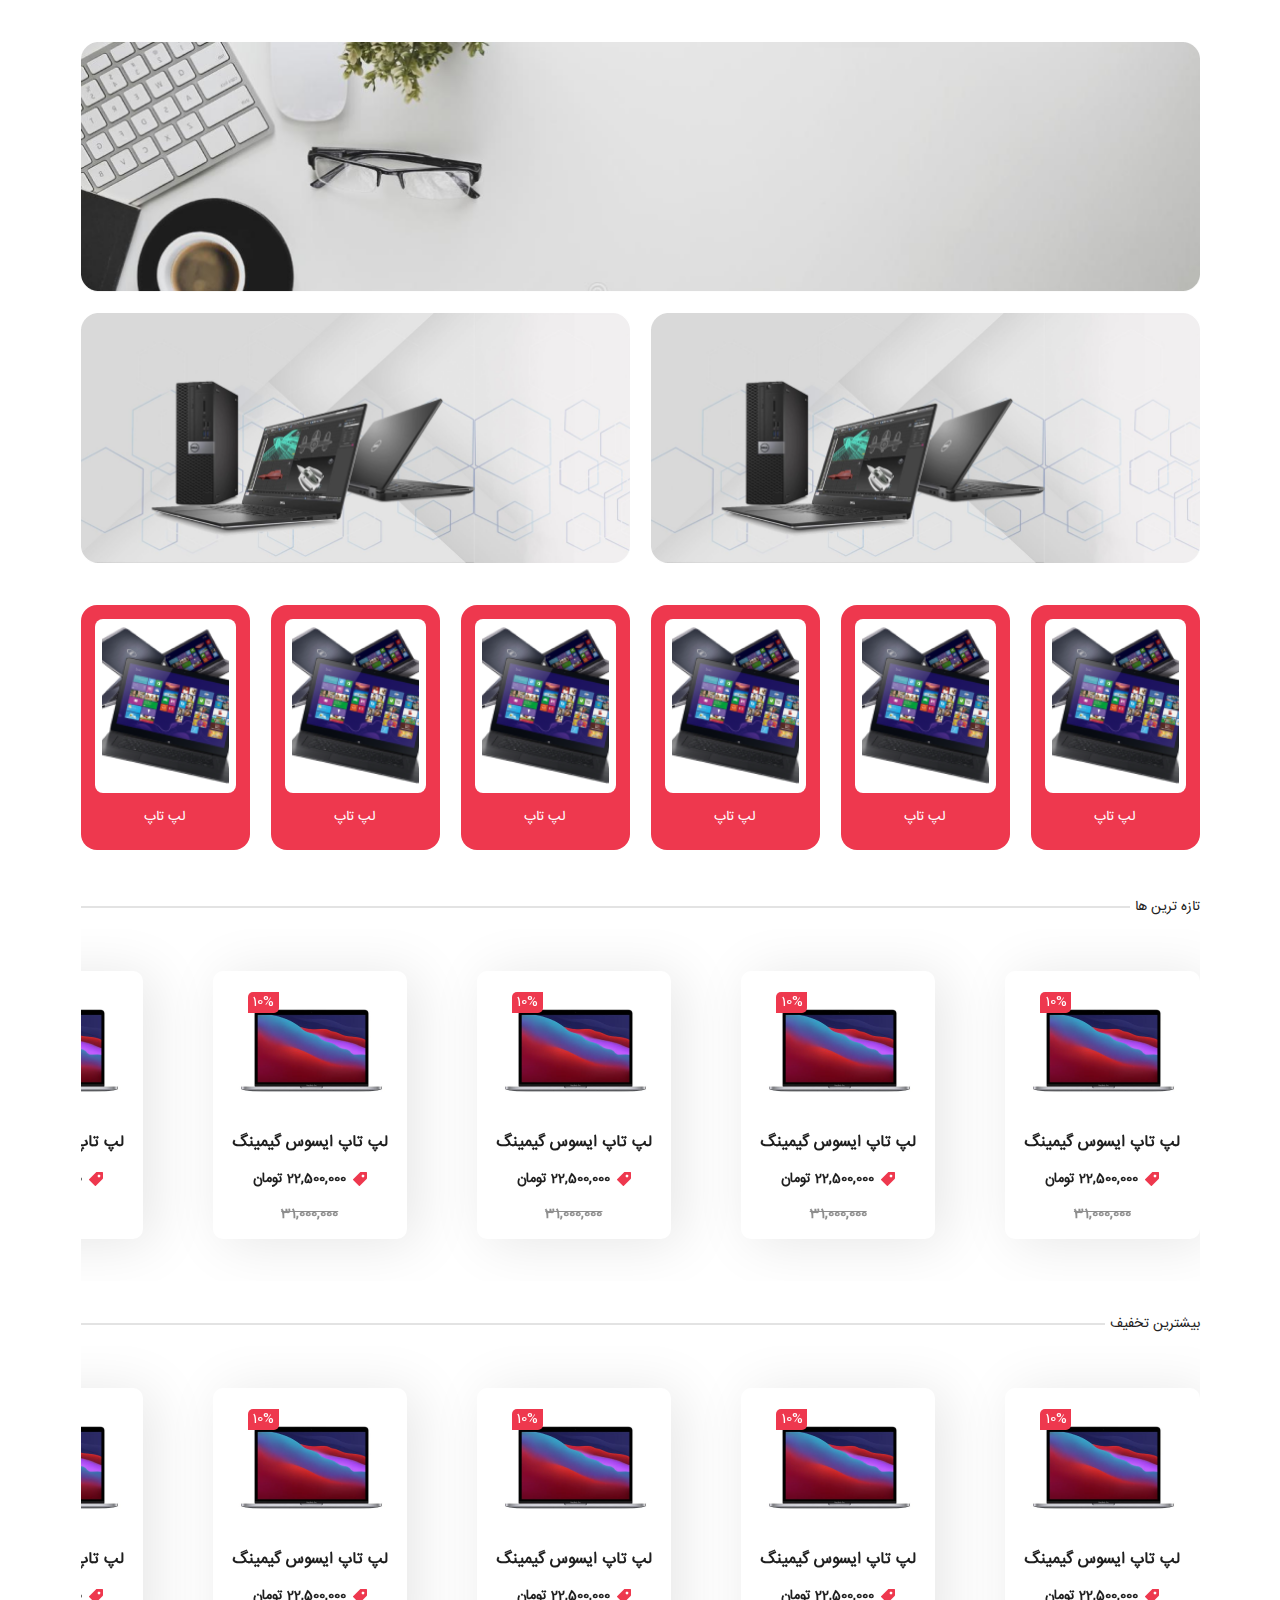
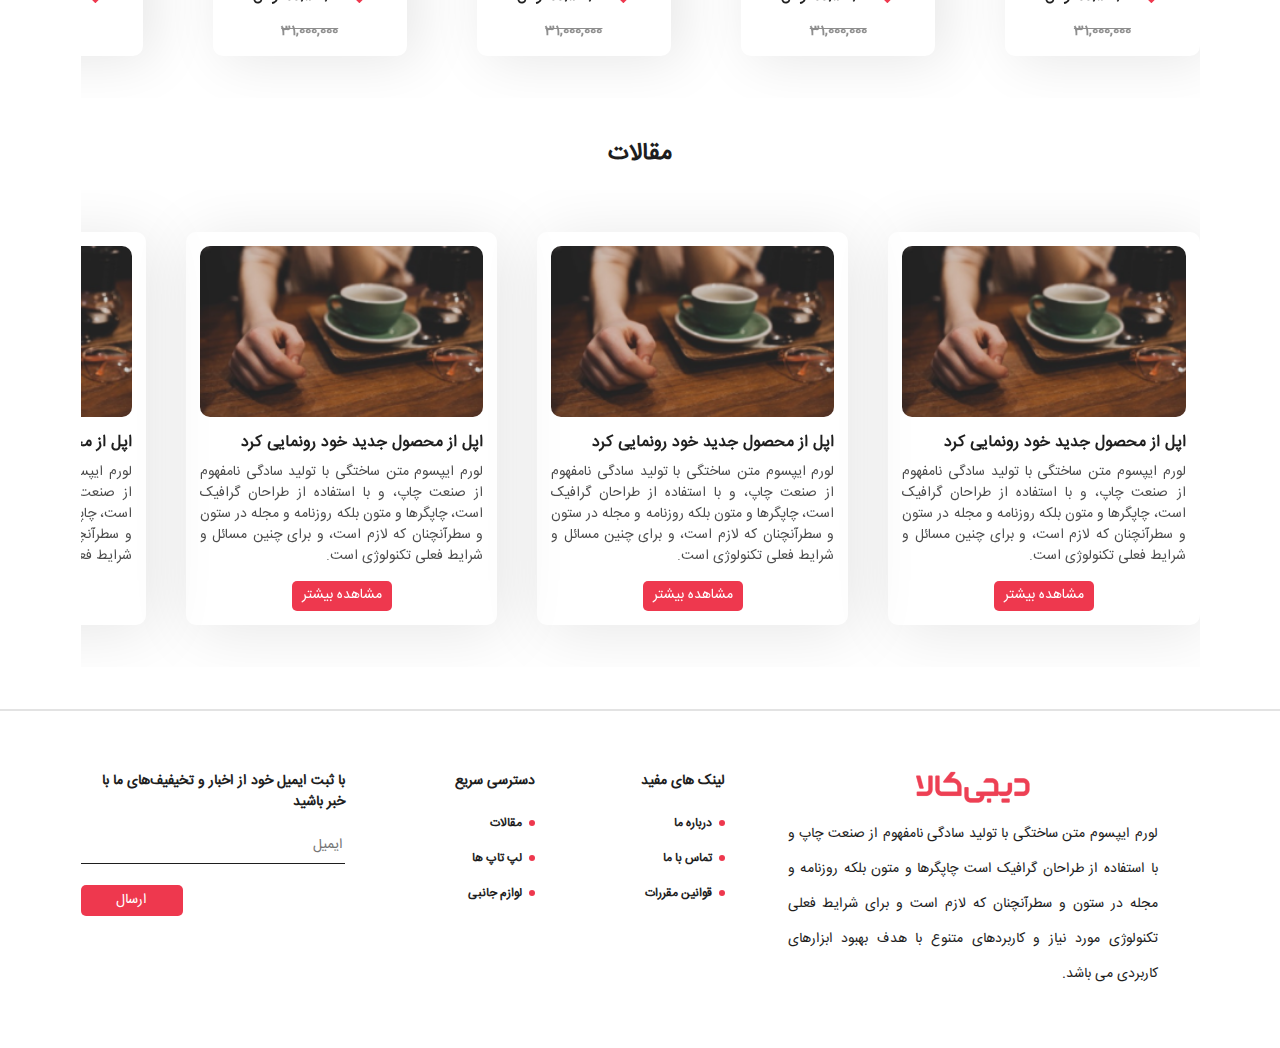
<file: index.html>
<!DOCTYPE html>
<html lang="en">
  <head>
    <meta charset="UTF-8" />
    <meta http-equiv="X-UA-Compatible" content="IE=edge" />
    <meta name="viewport" content="width=device-width, initial-scale=1.0" />
    <title>دیجیکالا</title>
    <link href="./css/bootstrap.min.css" rel="stylesheet" />
    <link href="./css/style.css" rel="stylesheet" />
    <link href="./css/swiper-bundle.min.css" rel="stylesheet" />
  </head>
  <style>
    .title2 {
      color: #232323;
      border-top: 2px solid #e3e3e3;
      position: relative;
    }
    .title2:after {
      content: "بیشترین تخفیف";
      width: fit-content;
      top: -11px;
      position: absolute;
      background-color: #ffffff;
      padding-left: 5px;
      font-size: 14px;
      color: #232323;
    }
    .title {
      color: #232323;
      border-top: 2px solid #e3e3e3;
      position: relative;
    }
    .title:after {
      content: "تازه ترین ها";
      width: fit-content;
      top: -11px;
      position: absolute;
      background-color: #ffffff;
      padding-left: 5px;
      font-size: 14px;
      color: #232323;
    }
  </style>
  <body>
    <header></header>
    <main>
      <section class="my-5">
        <div class="container">
          <div class="row">
            <div class="col-12">
              <img class="w-100" src="./images/baner.png" />
            </div>
            <div class="col-6 mt-4">
              <img class="w-100" src="./images/b2.png" />
            </div>
            <div class="col-6 mt-4">
              <img class="w-100" src="./images/b2.png" />
            </div>
          </div>
        </div>
      </section>
      <section class="my-5">
        <div class="container">
          <div class="row">
            <div class="mb-3 col-xl-2 col-lg-3 col-md-4 col-6">
              <div
                class="w-100 p-3"
                style="
                  border-radius: 16px;
                  background-color: #ee384e;
                  min-height: 245px;
                "
              >
                <div
                  class="d-flex justify-content-center align-items-center p-2"
                  style="
                    height: 174px;
                    background-color: #ffffff;
                    border-radius: 8px;
                  "
                >
                  <img
                    class="w-100 h-100 object-fit-cover"
                    src="./images/category.png"
                  />
                </div>
                <label class="text-white w-100 text-center mt-3">لپ تاپ</label>
              </div>
            </div>
            <div class="mb-3 col-xl-2 col-lg-3 col-md-4 col-6">
              <div
                class="w-100 p-3"
                style="
                  border-radius: 16px;
                  background-color: #ee384e;
                  min-height: 245px;
                "
              >
                <div
                  class="d-flex justify-content-center align-items-center p-2"
                  style="
                    height: 174px;
                    background-color: #ffffff;
                    border-radius: 8px;
                  "
                >
                  <img
                    class="w-100 h-100 object-fit-cover"
                    src="./images/category.png"
                  />
                </div>
                <label class="text-white w-100 text-center mt-3">لپ تاپ</label>
              </div>
            </div>
            <div class="mb-3 col-xl-2 col-lg-3 col-md-4 col-6">
              <div
                class="w-100 p-3"
                style="
                  border-radius: 16px;
                  background-color: #ee384e;
                  min-height: 245px;
                "
              >
                <div
                  class="d-flex justify-content-center align-items-center p-2"
                  style="
                    height: 174px;
                    background-color: #ffffff;
                    border-radius: 8px;
                  "
                >
                  <img
                    class="w-100 h-100 object-fit-cover"
                    src="./images/category.png"
                  />
                </div>
                <label class="text-white w-100 text-center mt-3">لپ تاپ</label>
              </div>
            </div>
            <div class="mb-3 col-xl-2 col-lg-3 col-md-4 col-6">
              <div
                class="w-100 p-3"
                style="
                  border-radius: 16px;
                  background-color: #ee384e;
                  min-height: 245px;
                "
              >
                <div
                  class="d-flex justify-content-center align-items-center p-2"
                  style="
                    height: 174px;
                    background-color: #ffffff;
                    border-radius: 8px;
                  "
                >
                  <img
                    class="w-100 h-100 object-fit-cover"
                    src="./images/category.png"
                  />
                </div>
                <label class="text-white w-100 text-center mt-3">لپ تاپ</label>
              </div>
            </div>
            <div class="mb-3 col-xl-2 col-lg-3 col-md-4 col-6">
              <div
                class="w-100 p-3"
                style="
                  border-radius: 16px;
                  background-color: #ee384e;
                  min-height: 245px;
                "
              >
                <div
                  class="d-flex justify-content-center align-items-center p-2"
                  style="
                    height: 174px;
                    background-color: #ffffff;
                    border-radius: 8px;
                  "
                >
                  <img
                    class="w-100 h-100 object-fit-cover"
                    src="./images/category.png"
                  />
                </div>
                <label class="text-white w-100 text-center mt-3">لپ تاپ</label>
              </div>
            </div>
            <div class="mb-3 col-xl-2 col-lg-3 col-md-4 col-6">
              <div
                class="w-100 p-3"
                style="
                  border-radius: 16px;
                  background-color: #ee384e;
                  min-height: 245px;
                "
              >
                <div
                  class="d-flex justify-content-center align-items-center p-2"
                  style="
                    height: 174px;
                    background-color: #ffffff;
                    border-radius: 8px;
                  "
                >
                  <img
                    class="w-100 h-100 object-fit-cover"
                    src="./images/category.png"
                  />
                </div>
                <label class="text-white w-100 text-center mt-3">لپ تاپ</label>
              </div>
            </div>
          </div>
        </div>
      </section>
      <section class="my-5">
        <div class="container">
          <div class="title"></div>

          <div class="swiper mySwiper1 mt-4">
            <div class="swiper-wrapper py-5">
              <div class="swiper-slide">
                <div
                  class="w-100 p-3"
                  style="
                    min-height: 259px;
                    box-shadow: 10px 4px 56px 0px #0000001a;
                    border-radius: 10px;
                  "
                >
                  <div class="position-relative">
                    <img
                      class="w-100"
                      src="./images/laptop1.png"
                      style="
                        height: 132px;
                        border-radius: 10px;
                        object-fit: cover;
                      "
                    />
                    <div
                      class="position-absolute top-0 left-0 d-flex justify-content-end w-100 ps-4 pt-2"
                    >
                      <div
                        class="text-white px-1"
                        style="
                          background-color: #ee384e;
                          border-radius: 5px 0px;
                          min-width: 31px;
                          min-height: 20px;
                          text-align: center;
                        "
                      >
                        10%
                      </div>
                    </div>
                  </div>

                  <label
                    style="font-size: 16px"
                    class="mt-3 fw-bold w-100 text-center mt-3"
                    >لپ تاپ ایسوس گیمینگ</label
                  >
                  <div
                    class="my-3 d-flex align-items-center w-100 justify-content-center"
                  >
                    <img
                      style="width: 14px; height: 14px"
                      src="./images/discount.png"
                    />
                    <label class="fw-bold me-2">22,500,000 تومان</label>
                  </div>
                  <label class="w-100 text-center fw-bold" style="opacity: 50%"
                    ><del>31,000,000</del></label
                  >
                </div>
              </div>
              <div class="swiper-slide">
                <div
                  class="w-100 p-3"
                  style="
                    min-height: 259px;
                    box-shadow: 10px 4px 56px 0px #0000001a;
                    border-radius: 10px;
                  "
                >
                  <div class="position-relative">
                    <img
                      class="w-100"
                      src="./images/laptop1.png"
                      style="
                        height: 132px;
                        border-radius: 10px;
                        object-fit: cover;
                      "
                    />
                    <div
                      class="position-absolute top-0 left-0 d-flex justify-content-end w-100 ps-4 pt-2"
                    >
                      <div
                        class="text-white px-1"
                        style="
                          background-color: #ee384e;
                          border-radius: 5px 0px;
                          min-width: 31px;
                          min-height: 20px;
                          text-align: center;
                        "
                      >
                        10%
                      </div>
                    </div>
                  </div>

                  <label
                    style="font-size: 16px"
                    class="mt-3 fw-bold w-100 text-center mt-3"
                    >لپ تاپ ایسوس گیمینگ</label
                  >
                  <div
                    class="my-3 d-flex align-items-center w-100 justify-content-center"
                  >
                    <img
                      style="width: 14px; height: 14px"
                      src="./images/discount.png"
                    />
                    <label class="fw-bold me-2">22,500,000 تومان</label>
                  </div>
                  <label class="w-100 text-center fw-bold" style="opacity: 50%"
                    ><del>31,000,000</del></label
                  >
                </div>
              </div>
              <div class="swiper-slide">
                <div
                  class="w-100 p-3"
                  style="
                    min-height: 259px;
                    box-shadow: 10px 4px 56px 0px #0000001a;
                    border-radius: 10px;
                  "
                >
                  <div class="position-relative">
                    <img
                      class="w-100"
                      src="./images/laptop1.png"
                      style="
                        height: 132px;
                        border-radius: 10px;
                        object-fit: cover;
                      "
                    />
                    <div
                      class="position-absolute top-0 left-0 d-flex justify-content-end w-100 ps-4 pt-2"
                    >
                      <div
                        class="text-white px-1"
                        style="
                          background-color: #ee384e;
                          border-radius: 5px 0px;
                          min-width: 31px;
                          min-height: 20px;
                          text-align: center;
                        "
                      >
                        10%
                      </div>
                    </div>
                  </div>

                  <label
                    style="font-size: 16px"
                    class="mt-3 fw-bold w-100 text-center mt-3"
                    >لپ تاپ ایسوس گیمینگ</label
                  >
                  <div
                    class="my-3 d-flex align-items-center w-100 justify-content-center"
                  >
                    <img
                      style="width: 14px; height: 14px"
                      src="./images/discount.png"
                    />
                    <label class="fw-bold me-2">22,500,000 تومان</label>
                  </div>
                  <label class="w-100 text-center fw-bold" style="opacity: 50%"
                    ><del>31,000,000</del></label
                  >
                </div>
              </div>
              <div class="swiper-slide">
                <div
                  class="w-100 p-3"
                  style="
                    min-height: 259px;
                    box-shadow: 10px 4px 56px 0px #0000001a;
                    border-radius: 10px;
                  "
                >
                  <div class="position-relative">
                    <img
                      class="w-100"
                      src="./images/laptop1.png"
                      style="
                        height: 132px;
                        border-radius: 10px;
                        object-fit: cover;
                      "
                    />
                    <div
                      class="position-absolute top-0 left-0 d-flex justify-content-end w-100 ps-4 pt-2"
                    >
                      <div
                        class="text-white px-1"
                        style="
                          background-color: #ee384e;
                          border-radius: 5px 0px;
                          min-width: 31px;
                          min-height: 20px;
                          text-align: center;
                        "
                      >
                        10%
                      </div>
                    </div>
                  </div>

                  <label
                    style="font-size: 16px"
                    class="mt-3 fw-bold w-100 text-center mt-3"
                    >لپ تاپ ایسوس گیمینگ</label
                  >
                  <div
                    class="my-3 d-flex align-items-center w-100 justify-content-center"
                  >
                    <img
                      style="width: 14px; height: 14px"
                      src="./images/discount.png"
                    />
                    <label class="fw-bold me-2">22,500,000 تومان</label>
                  </div>
                  <label class="w-100 text-center fw-bold" style="opacity: 50%"
                    ><del>31,000,000</del></label
                  >
                </div>
              </div>
              <div class="swiper-slide">
                <div
                  class="w-100 p-3"
                  style="
                    min-height: 259px;
                    box-shadow: 10px 4px 56px 0px #0000001a;
                    border-radius: 10px;
                  "
                >
                  <div class="position-relative">
                    <img
                      class="w-100"
                      src="./images/laptop1.png"
                      style="
                        height: 132px;
                        border-radius: 10px;
                        object-fit: cover;
                      "
                    />
                    <div
                      class="position-absolute top-0 left-0 d-flex justify-content-end w-100 ps-4 pt-2"
                    >
                      <div
                        class="text-white px-1"
                        style="
                          background-color: #ee384e;
                          border-radius: 5px 0px;
                          min-width: 31px;
                          min-height: 20px;
                          text-align: center;
                        "
                      >
                        10%
                      </div>
                    </div>
                  </div>

                  <label
                    style="font-size: 16px"
                    class="mt-3 fw-bold w-100 text-center mt-3"
                    >لپ تاپ ایسوس گیمینگ</label
                  >
                  <div
                    class="my-3 d-flex align-items-center w-100 justify-content-center"
                  >
                    <img
                      style="width: 14px; height: 14px"
                      src="./images/discount.png"
                    />
                    <label class="fw-bold me-2">22,500,000 تومان</label>
                  </div>
                  <label class="w-100 text-center fw-bold" style="opacity: 50%"
                    ><del>31,000,000</del></label
                  >
                </div>
              </div>
              <div class="swiper-slide">
                <div
                  class="w-100 p-3"
                  style="
                    min-height: 259px;
                    box-shadow: 10px 4px 56px 0px #0000001a;
                    border-radius: 10px;
                  "
                >
                  <div class="position-relative">
                    <img
                      class="w-100"
                      src="./images/laptop1.png"
                      style="
                        height: 132px;
                        border-radius: 10px;
                        object-fit: cover;
                      "
                    />
                    <div
                      class="position-absolute top-0 left-0 d-flex justify-content-end w-100 ps-4 pt-2"
                    >
                      <div
                        class="text-white px-1"
                        style="
                          background-color: #ee384e;
                          border-radius: 5px 0px;
                          min-width: 31px;
                          min-height: 20px;
                          text-align: center;
                        "
                      >
                        10%
                      </div>
                    </div>
                  </div>

                  <label
                    style="font-size: 16px"
                    class="mt-3 fw-bold w-100 text-center mt-3"
                    >لپ تاپ ایسوس گیمینگ</label
                  >
                  <div
                    class="my-3 d-flex align-items-center w-100 justify-content-center"
                  >
                    <img
                      style="width: 14px; height: 14px"
                      src="./images/discount.png"
                    />
                    <label class="fw-bold me-2">22,500,000 تومان</label>
                  </div>
                  <label class="w-100 text-center fw-bold" style="opacity: 50%"
                    ><del>31,000,000</del></label
                  >
                </div>
              </div>
              <div class="swiper-slide">
                <div
                  class="w-100 p-3"
                  style="
                    min-height: 259px;
                    box-shadow: 10px 4px 56px 0px #0000001a;
                    border-radius: 10px;
                  "
                >
                  <div class="position-relative">
                    <img
                      class="w-100"
                      src="./images/laptop1.png"
                      style="
                        height: 132px;
                        border-radius: 10px;
                        object-fit: cover;
                      "
                    />
                    <div
                      class="position-absolute top-0 left-0 d-flex justify-content-end w-100 ps-4 pt-2"
                    >
                      <div
                        class="text-white px-1"
                        style="
                          background-color: #ee384e;
                          border-radius: 5px 0px;
                          min-width: 31px;
                          min-height: 20px;
                          text-align: center;
                        "
                      >
                        10%
                      </div>
                    </div>
                  </div>

                  <label
                    style="font-size: 16px"
                    class="mt-3 fw-bold w-100 text-center mt-3"
                    >لپ تاپ ایسوس گیمینگ</label
                  >
                  <div
                    class="my-3 d-flex align-items-center w-100 justify-content-center"
                  >
                    <img
                      style="width: 14px; height: 14px"
                      src="./images/discount.png"
                    />
                    <label class="fw-bold me-2">22,500,000 تومان</label>
                  </div>
                  <label class="w-100 text-center fw-bold" style="opacity: 50%"
                    ><del>31,000,000</del></label
                  >
                </div>
              </div>
            </div>
          </div>
        </div>
      </section>
      <section class="my-5">
        <div class="container">
          <div class="title2"></div>

          <div class="swiper mySwiper1 mt-4">
            <div class="swiper-wrapper py-5">
              <div class="swiper-slide">
                <div
                  class="w-100 p-3"
                  style="
                    min-height: 259px;
                    box-shadow: 10px 4px 56px 0px #0000001a;
                    border-radius: 10px;
                  "
                >
                  <div class="position-relative">
                    <img
                      class="w-100"
                      src="./images/laptop1.png"
                      style="
                        height: 132px;
                        border-radius: 10px;
                        object-fit: cover;
                      "
                    />
                    <div
                      class="position-absolute top-0 left-0 d-flex justify-content-end w-100 ps-4 pt-2"
                    >
                      <div
                        class="text-white px-1"
                        style="
                          background-color: #ee384e;
                          border-radius: 5px 0px;
                          min-width: 31px;
                          min-height: 20px;
                          text-align: center;
                        "
                      >
                        10%
                      </div>
                    </div>
                  </div>

                  <label
                    style="font-size: 16px"
                    class="mt-3 fw-bold w-100 text-center mt-3"
                    >لپ تاپ ایسوس گیمینگ</label
                  >
                  <div
                    class="my-3 d-flex align-items-center w-100 justify-content-center"
                  >
                    <img
                      style="width: 14px; height: 14px"
                      src="./images/discount.png"
                    />
                    <label class="fw-bold me-2">22,500,000 تومان</label>
                  </div>
                  <label class="w-100 text-center fw-bold" style="opacity: 50%"
                    ><del>31,000,000</del></label
                  >
                </div>
              </div>
              <div class="swiper-slide">
                <div
                  class="w-100 p-3"
                  style="
                    min-height: 259px;
                    box-shadow: 10px 4px 56px 0px #0000001a;
                    border-radius: 10px;
                  "
                >
                  <div class="position-relative">
                    <img
                      class="w-100"
                      src="./images/laptop1.png"
                      style="
                        height: 132px;
                        border-radius: 10px;
                        object-fit: cover;
                      "
                    />
                    <div
                      class="position-absolute top-0 left-0 d-flex justify-content-end w-100 ps-4 pt-2"
                    >
                      <div
                        class="text-white px-1"
                        style="
                          background-color: #ee384e;
                          border-radius: 5px 0px;
                          min-width: 31px;
                          min-height: 20px;
                          text-align: center;
                        "
                      >
                        10%
                      </div>
                    </div>
                  </div>

                  <label
                    style="font-size: 16px"
                    class="mt-3 fw-bold w-100 text-center mt-3"
                    >لپ تاپ ایسوس گیمینگ</label
                  >
                  <div
                    class="my-3 d-flex align-items-center w-100 justify-content-center"
                  >
                    <img
                      style="width: 14px; height: 14px"
                      src="./images/discount.png"
                    />
                    <label class="fw-bold me-2">22,500,000 تومان</label>
                  </div>
                  <label class="w-100 text-center fw-bold" style="opacity: 50%"
                    ><del>31,000,000</del></label
                  >
                </div>
              </div>
              <div class="swiper-slide">
                <div
                  class="w-100 p-3"
                  style="
                    min-height: 259px;
                    box-shadow: 10px 4px 56px 0px #0000001a;
                    border-radius: 10px;
                  "
                >
                  <div class="position-relative">
                    <img
                      class="w-100"
                      src="./images/laptop1.png"
                      style="
                        height: 132px;
                        border-radius: 10px;
                        object-fit: cover;
                      "
                    />
                    <div
                      class="position-absolute top-0 left-0 d-flex justify-content-end w-100 ps-4 pt-2"
                    >
                      <div
                        class="text-white px-1"
                        style="
                          background-color: #ee384e;
                          border-radius: 5px 0px;
                          min-width: 31px;
                          min-height: 20px;
                          text-align: center;
                        "
                      >
                        10%
                      </div>
                    </div>
                  </div>

                  <label
                    style="font-size: 16px"
                    class="mt-3 fw-bold w-100 text-center mt-3"
                    >لپ تاپ ایسوس گیمینگ</label
                  >
                  <div
                    class="my-3 d-flex align-items-center w-100 justify-content-center"
                  >
                    <img
                      style="width: 14px; height: 14px"
                      src="./images/discount.png"
                    />
                    <label class="fw-bold me-2">22,500,000 تومان</label>
                  </div>
                  <label class="w-100 text-center fw-bold" style="opacity: 50%"
                    ><del>31,000,000</del></label
                  >
                </div>
              </div>
              <div class="swiper-slide">
                <div
                  class="w-100 p-3"
                  style="
                    min-height: 259px;
                    box-shadow: 10px 4px 56px 0px #0000001a;
                    border-radius: 10px;
                  "
                >
                  <div class="position-relative">
                    <img
                      class="w-100"
                      src="./images/laptop1.png"
                      style="
                        height: 132px;
                        border-radius: 10px;
                        object-fit: cover;
                      "
                    />
                    <div
                      class="position-absolute top-0 left-0 d-flex justify-content-end w-100 ps-4 pt-2"
                    >
                      <div
                        class="text-white px-1"
                        style="
                          background-color: #ee384e;
                          border-radius: 5px 0px;
                          min-width: 31px;
                          min-height: 20px;
                          text-align: center;
                        "
                      >
                        10%
                      </div>
                    </div>
                  </div>

                  <label
                    style="font-size: 16px"
                    class="mt-3 fw-bold w-100 text-center mt-3"
                    >لپ تاپ ایسوس گیمینگ</label
                  >
                  <div
                    class="my-3 d-flex align-items-center w-100 justify-content-center"
                  >
                    <img
                      style="width: 14px; height: 14px"
                      src="./images/discount.png"
                    />
                    <label class="fw-bold me-2">22,500,000 تومان</label>
                  </div>
                  <label class="w-100 text-center fw-bold" style="opacity: 50%"
                    ><del>31,000,000</del></label
                  >
                </div>
              </div>
              <div class="swiper-slide">
                <div
                  class="w-100 p-3"
                  style="
                    min-height: 259px;
                    box-shadow: 10px 4px 56px 0px #0000001a;
                    border-radius: 10px;
                  "
                >
                  <div class="position-relative">
                    <img
                      class="w-100"
                      src="./images/laptop1.png"
                      style="
                        height: 132px;
                        border-radius: 10px;
                        object-fit: cover;
                      "
                    />
                    <div
                      class="position-absolute top-0 left-0 d-flex justify-content-end w-100 ps-4 pt-2"
                    >
                      <div
                        class="text-white px-1"
                        style="
                          background-color: #ee384e;
                          border-radius: 5px 0px;
                          min-width: 31px;
                          min-height: 20px;
                          text-align: center;
                        "
                      >
                        10%
                      </div>
                    </div>
                  </div>

                  <label
                    style="font-size: 16px"
                    class="mt-3 fw-bold w-100 text-center mt-3"
                    >لپ تاپ ایسوس گیمینگ</label
                  >
                  <div
                    class="my-3 d-flex align-items-center w-100 justify-content-center"
                  >
                    <img
                      style="width: 14px; height: 14px"
                      src="./images/discount.png"
                    />
                    <label class="fw-bold me-2">22,500,000 تومان</label>
                  </div>
                  <label class="w-100 text-center fw-bold" style="opacity: 50%"
                    ><del>31,000,000</del></label
                  >
                </div>
              </div>
              <div class="swiper-slide">
                <div
                  class="w-100 p-3"
                  style="
                    min-height: 259px;
                    box-shadow: 10px 4px 56px 0px #0000001a;
                    border-radius: 10px;
                  "
                >
                  <div class="position-relative">
                    <img
                      class="w-100"
                      src="./images/laptop1.png"
                      style="
                        height: 132px;
                        border-radius: 10px;
                        object-fit: cover;
                      "
                    />
                    <div
                      class="position-absolute top-0 left-0 d-flex justify-content-end w-100 ps-4 pt-2"
                    >
                      <div
                        class="text-white px-1"
                        style="
                          background-color: #ee384e;
                          border-radius: 5px 0px;
                          min-width: 31px;
                          min-height: 20px;
                          text-align: center;
                        "
                      >
                        10%
                      </div>
                    </div>
                  </div>

                  <label
                    style="font-size: 16px"
                    class="mt-3 fw-bold w-100 text-center mt-3"
                    >لپ تاپ ایسوس گیمینگ</label
                  >
                  <div
                    class="my-3 d-flex align-items-center w-100 justify-content-center"
                  >
                    <img
                      style="width: 14px; height: 14px"
                      src="./images/discount.png"
                    />
                    <label class="fw-bold me-2">22,500,000 تومان</label>
                  </div>
                  <label class="w-100 text-center fw-bold" style="opacity: 50%"
                    ><del>31,000,000</del></label
                  >
                </div>
              </div>
              <div class="swiper-slide">
                <div
                  class="w-100 p-3"
                  style="
                    min-height: 259px;
                    box-shadow: 10px 4px 56px 0px #0000001a;
                    border-radius: 10px;
                  "
                >
                  <div class="position-relative">
                    <img
                      class="w-100"
                      src="./images/laptop1.png"
                      style="
                        height: 132px;
                        border-radius: 10px;
                        object-fit: cover;
                      "
                    />
                    <div
                      class="position-absolute top-0 left-0 d-flex justify-content-end w-100 ps-4 pt-2"
                    >
                      <div
                        class="text-white px-1"
                        style="
                          background-color: #ee384e;
                          border-radius: 5px 0px;
                          min-width: 31px;
                          min-height: 20px;
                          text-align: center;
                        "
                      >
                        10%
                      </div>
                    </div>
                  </div>

                  <label
                    style="font-size: 16px"
                    class="mt-3 fw-bold w-100 text-center mt-3"
                    >لپ تاپ ایسوس گیمینگ</label
                  >
                  <div
                    class="my-3 d-flex align-items-center w-100 justify-content-center"
                  >
                    <img
                      style="width: 14px; height: 14px"
                      src="./images/discount.png"
                    />
                    <label class="fw-bold me-2">22,500,000 تومان</label>
                  </div>
                  <label class="w-100 text-center fw-bold" style="opacity: 50%"
                    ><del>31,000,000</del></label
                  >
                </div>
              </div>
            </div>
          </div>
        </div>
      </section>
      <section class="my-5">
        <div class="container">
          <h2 class="w-100 text-center fw-bold" style="font-size: 24px">
            مقالات
          </h2>
          <div class="swiper mySwiper mt-4">
            <div class="swiper-wrapper py-5">
              <div class="swiper-slide">
                <div
                  class="w-100 p-3"
                  style="
                    min-height: 376px;
                    box-shadow: 7px 6px 65px rgba(0, 0, 0, 0.1);
                    border-radius: 10px;
                  "
                >
                  <img
                    class="w-100"
                    src="./images/blog.png"
                    style="
                      height: 171px;
                      border-radius: 10px;
                      object-fit: cover;
                    "
                  />
                  <label style="font-size: 16px" class="fw-bold mt-3"
                    >اپل از محصول جدید خود رونمایی کرد</label
                  >
                  <p class="mt-2" style="text-align: justify; opacity: 80%">
                    لورم ایپسوم متن ساختگی با تولید سادگی نامفهوم از صنعت چاپ، و
                    با استفاده از طراحان گرافیک است، چاپگرها و متون بلکه روزنامه
                    و مجله در ستون و سطرآنچنان که لازم است، و برای چنین مسائل و
                    شرایط فعلی تکنولوژی است.
                  </p>
                  <div class="mt-2 d-flex justify-content-center">
                    <button
                      style="
                        width: 100px;
                        height: 30px;
                        background-color: #ee384e;
                        color: #ffff;
                        border: none;
                        border-radius: 5px;
                      "
                    >
                      مشاهده بیشتر
                    </button>
                  </div>
                </div>
              </div>
              <div class="swiper-slide">
                <div
                  class="w-100 p-3"
                  style="
                    min-height: 376px;
                    box-shadow: 7px 6px 65px rgba(0, 0, 0, 0.1);
                    border-radius: 10px;
                  "
                >
                  <img
                    class="w-100"
                    src="./images/blog.png"
                    style="
                      height: 171px;
                      border-radius: 10px;
                      object-fit: cover;
                    "
                  />
                  <label style="font-size: 16px" class="fw-bold mt-3"
                    >اپل از محصول جدید خود رونمایی کرد</label
                  >
                  <p class="mt-2" style="text-align: justify; opacity: 80%">
                    لورم ایپسوم متن ساختگی با تولید سادگی نامفهوم از صنعت چاپ، و
                    با استفاده از طراحان گرافیک است، چاپگرها و متون بلکه روزنامه
                    و مجله در ستون و سطرآنچنان که لازم است، و برای چنین مسائل و
                    شرایط فعلی تکنولوژی است.
                  </p>
                  <div class="mt-2 d-flex justify-content-center">
                    <button
                      style="
                        width: 100px;
                        height: 30px;
                        background-color: #ee384e;
                        color: #ffff;
                        border: none;
                        border-radius: 5px;
                      "
                    >
                      مشاهده بیشتر
                    </button>
                  </div>
                </div>
              </div>
              <div class="swiper-slide">
                <div
                  class="w-100 p-3"
                  style="
                    min-height: 376px;
                    box-shadow: 7px 6px 65px rgba(0, 0, 0, 0.1);
                    border-radius: 10px;
                  "
                >
                  <img
                    class="w-100"
                    src="./images/blog.png"
                    style="
                      height: 171px;
                      border-radius: 10px;
                      object-fit: cover;
                    "
                  />
                  <label style="font-size: 16px" class="fw-bold mt-3"
                    >اپل از محصول جدید خود رونمایی کرد</label
                  >
                  <p class="mt-2" style="text-align: justify; opacity: 80%">
                    لورم ایپسوم متن ساختگی با تولید سادگی نامفهوم از صنعت چاپ، و
                    با استفاده از طراحان گرافیک است، چاپگرها و متون بلکه روزنامه
                    و مجله در ستون و سطرآنچنان که لازم است، و برای چنین مسائل و
                    شرایط فعلی تکنولوژی است.
                  </p>
                  <div class="mt-2 d-flex justify-content-center">
                    <button
                      style="
                        width: 100px;
                        height: 30px;
                        background-color: #ee384e;
                        color: #ffff;
                        border: none;
                        border-radius: 5px;
                      "
                    >
                      مشاهده بیشتر
                    </button>
                  </div>
                </div>
              </div>
              <div class="swiper-slide">
                <div
                  class="w-100 p-3"
                  style="
                    min-height: 376px;
                    box-shadow: 7px 6px 65px rgba(0, 0, 0, 0.1);
                    border-radius: 10px;
                  "
                >
                  <img
                    class="w-100"
                    src="./images/blog.png"
                    style="
                      height: 171px;
                      border-radius: 10px;
                      object-fit: cover;
                    "
                  />
                  <label style="font-size: 16px" class="fw-bold mt-3"
                    >اپل از محصول جدید خود رونمایی کرد</label
                  >
                  <p class="mt-2" style="text-align: justify; opacity: 80%">
                    لورم ایپسوم متن ساختگی با تولید سادگی نامفهوم از صنعت چاپ، و
                    با استفاده از طراحان گرافیک است، چاپگرها و متون بلکه روزنامه
                    و مجله در ستون و سطرآنچنان که لازم است، و برای چنین مسائل و
                    شرایط فعلی تکنولوژی است.
                  </p>
                  <div class="mt-2 d-flex justify-content-center">
                    <button
                      style="
                        width: 100px;
                        height: 30px;
                        background-color: #ee384e;
                        color: #ffff;
                        border: none;
                        border-radius: 5px;
                      "
                    >
                      مشاهده بیشتر
                    </button>
                  </div>
                </div>
              </div>
              <div class="swiper-slide">
                <div
                  class="w-100 p-3"
                  style="
                    min-height: 376px;
                    box-shadow: 7px 6px 65px rgba(0, 0, 0, 0.1);
                    border-radius: 10px;
                  "
                >
                  <img
                    class="w-100"
                    src="./images/blog.png"
                    style="
                      height: 171px;
                      border-radius: 10px;
                      object-fit: cover;
                    "
                  />
                  <label style="font-size: 16px" class="fw-bold mt-3"
                    >اپل از محصول جدید خود رونمایی کرد</label
                  >
                  <p class="mt-2" style="text-align: justify; opacity: 80%">
                    لورم ایپسوم متن ساختگی با تولید سادگی نامفهوم از صنعت چاپ، و
                    با استفاده از طراحان گرافیک است، چاپگرها و متون بلکه روزنامه
                    و مجله در ستون و سطرآنچنان که لازم است، و برای چنین مسائل و
                    شرایط فعلی تکنولوژی است.
                  </p>
                  <div class="mt-2 d-flex justify-content-center">
                    <button
                      style="
                        width: 100px;
                        height: 30px;
                        background-color: #ee384e;
                        color: #ffff;
                        border: none;
                        border-radius: 5px;
                      "
                    >
                      مشاهده بیشتر
                    </button>
                  </div>
                </div>
              </div>
              <div class="swiper-slide">
                <div
                  class="w-100 p-3"
                  style="
                    min-height: 376px;
                    box-shadow: 7px 6px 65px rgba(0, 0, 0, 0.1);
                    border-radius: 10px;
                  "
                >
                  <img
                    class="w-100"
                    src="./images/blog.png"
                    style="
                      height: 171px;
                      border-radius: 10px;
                      object-fit: cover;
                    "
                  />
                  <label style="font-size: 16px" class="fw-bold mt-3"
                    >اپل از محصول جدید خود رونمایی کرد</label
                  >
                  <p class="mt-2" style="text-align: justify; opacity: 80%">
                    لورم ایپسوم متن ساختگی با تولید سادگی نامفهوم از صنعت چاپ، و
                    با استفاده از طراحان گرافیک است، چاپگرها و متون بلکه روزنامه
                    و مجله در ستون و سطرآنچنان که لازم است، و برای چنین مسائل و
                    شرایط فعلی تکنولوژی است.
                  </p>
                  <div class="mt-2 d-flex justify-content-center">
                    <button
                      style="
                        width: 100px;
                        height: 30px;
                        background-color: #ee384e;
                        color: #ffff;
                        border: none;
                        border-radius: 5px;
                      "
                    >
                      مشاهده بیشتر
                    </button>
                  </div>
                </div>
              </div>
              <div class="swiper-slide">
                <div
                  class="w-100 p-3"
                  style="
                    min-height: 376px;
                    box-shadow: 7px 6px 65px rgba(0, 0, 0, 0.1);
                    border-radius: 10px;
                  "
                >
                  <img
                    class="w-100"
                    src="./images/blog.png"
                    style="
                      height: 171px;
                      border-radius: 10px;
                      object-fit: cover;
                    "
                  />
                  <label style="font-size: 16px" class="fw-bold mt-3"
                    >اپل از محصول جدید خود رونمایی کرد</label
                  >
                  <p class="mt-2" style="text-align: justify; opacity: 80%">
                    لورم ایپسوم متن ساختگی با تولید سادگی نامفهوم از صنعت چاپ، و
                    با استفاده از طراحان گرافیک است، چاپگرها و متون بلکه روزنامه
                    و مجله در ستون و سطرآنچنان که لازم است، و برای چنین مسائل و
                    شرایط فعلی تکنولوژی است.
                  </p>
                  <div class="mt-2 d-flex justify-content-center">
                    <button
                      style="
                        width: 100px;
                        height: 30px;
                        background-color: #ee384e;
                        color: #ffff;
                        border: none;
                        border-radius: 5px;
                      "
                    >
                      مشاهده بیشتر
                    </button>
                  </div>
                </div>
              </div>
            </div>
          </div>
        </div>
      </section>
    </main>
    <footer
      class="mt-5"
      style="border-top: 2px solid #e3e3e3; padding-top: 60px"
    >
      <div class="container">
        <div class="row">
          <div class="mb-5 col-xl-5 col-lg-5 col-12">
            <div class="d-flex flex-column align-items-center">
              <img src="./images/logo.png" style="width: 114px; height: 32px" />
              <p
                class="mt-3 px-5"
                style="text-align: justify; line-height: 2.5"
              >
                لورم ایپسوم متن ساختگی با تولید سادگی نامفهوم از صنعت چاپ و با
                استفاده از طراحان گرافیک است چاپگرها و متون بلکه روزنامه و مجله
                در ستون و سطرآنچنان که لازم است و برای شرایط فعلی تکنولوژی مورد
                نیاز و کاربردهای متنوع با هدف بهبود ابزارهای کاربردی می باشد.
              </p>
            </div>
          </div>
          <div class="mb-5 col-xl-2 col-lg-3 col-6">
            <label class="fw-bold">لینک های مفید</label>
            <div class="mt-4">
              <div class="d-flex align-items-center mt-3">
                <div
                  class="ms-2"
                  style="
                    width: 6px;
                    height: 6px;
                    background-color: #ee384e;
                    border-radius: 100%;
                  "
                ></div>
                <a href="#">
                  <label class="fw-bold" style="font-size: 12px"
                    >درباره ما</label
                  ></a
                >
              </div>
              <div class="d-flex align-items-center mt-3">
                <div
                  class="ms-2"
                  style="
                    width: 6px;
                    height: 6px;
                    background-color: #ee384e;
                    border-radius: 100%;
                  "
                ></div>
                <a href="#">
                  <label class="fw-bold" style="font-size: 12px"
                    >تماس با ما</label
                  ></a
                >
              </div>
              <div class="d-flex align-items-center mt-3">
                <div
                  class="ms-2"
                  style="
                    width: 6px;
                    height: 6px;
                    background-color: #ee384e;
                    border-radius: 100%;
                  "
                ></div>
                <a href="#">
                  <label class="fw-bold" style="font-size: 12px"
                    >قوانین مقررات</label
                  ></a
                >
              </div>
            </div>
          </div>
          <div class="mb-5 col-xl-2 col-lg-3 col-6">
            <label class="fw-bold">دسترسی سریع</label>
            <div class="mt-4">
              <div class="d-flex align-items-center mt-3">
                <div
                  class="ms-2"
                  style="
                    width: 6px;
                    height: 6px;
                    background-color: #ee384e;
                    border-radius: 100%;
                  "
                ></div>
                <a href="#">
                  <label class="fw-bold" style="font-size: 12px"
                    >مقالات</label
                  ></a
                >
              </div>
              <div class="d-flex align-items-center mt-3">
                <div
                  class="ms-2"
                  style="
                    width: 6px;
                    height: 6px;
                    background-color: #ee384e;
                    border-radius: 100%;
                  "
                ></div>
                <a href="#">
                  <label class="fw-bold" style="font-size: 12px"
                    >لپ تاپ ها</label
                  ></a
                >
              </div>
              <div class="d-flex align-items-center mt-3">
                <div
                  class="ms-2"
                  style="
                    width: 6px;
                    height: 6px;
                    background-color: #ee384e;
                    border-radius: 100%;
                  "
                ></div>
                <a href="#">
                  <label class="fw-bold" style="font-size: 12px"
                    >لوازم جانبی</label
                  ></a
                >
              </div>
            </div>
          </div>
          <div class="mb-5 col-xl-3 col-lg-12">
            <div>
              <label class="fw-bold"
                >با ثبت ایمیل خود از اخبار و تخیفیف‌های ما با خبر باشید</label
              >
              <input
                class="w-100 mt-4 pb-2"
                placeholder="ایمیل"
                style="border: none; border-bottom: 1px solid #1e1e1e"
              />
              <div class="w-100 mt-4 d-flex justify-content-end">
                <button
                  style="
                    background-color: #ee384e;
                    width: 102px;
                    height: 31px;
                    border: none;
                    border-radius: 5px;
                    color: #ffff;
                  "
                >
                  ارسال
                </button>
              </div>
            </div>
          </div>
        </div>
      </div>
    </footer>
    <script src="./script/swiper-bundle.min.js"></script>
    <script>
      var swiper = new Swiper(".mySwiper", {
        breakpoints: {
          0: {
            slidesPerView: 1.2,
            spaceBetween: 20,
          },
          400: {
            slidesPerView: 1.5,
            spaceBetween: 20,
          },
          580: {
            slidesPerView: 1.8,
            spaceBetween: 20,
          },
          768: {
            slidesPerView: 2.5,
            spaceBetween: 20,
          },
          1200: {
            slidesPerView: 3.3,
            spaceBetween: 40,
          },
          1400: {
            slidesPerView: 3.8,
            spaceBetween: 30,
          },
        },
        autoplay: {
          delay: 2000,
          disableOnInteraction: false,
        },
      });
    </script>

    <script>
      var swiper = new Swiper(".mySwiper1", {
        breakpoints: {
          0: {
            slidesPerView: 1.8,
            spaceBetween: 20,
          },
          450: {
            slidesPerView: 2.1,
            spaceBetween: 20,
          },
          580: {
            slidesPerView: 2.5,
            spaceBetween: 20,
          },
          768: {
            slidesPerView: 3.3,
            spaceBetween: 20,
          },
          1200: {
            slidesPerView: 4.5,
            spaceBetween: 70,
          },
        },
        autoplay: {
          delay: 2000,
          disableOnInteraction: false,
        },
      });
    </script>
  </body>
</html>
</file>
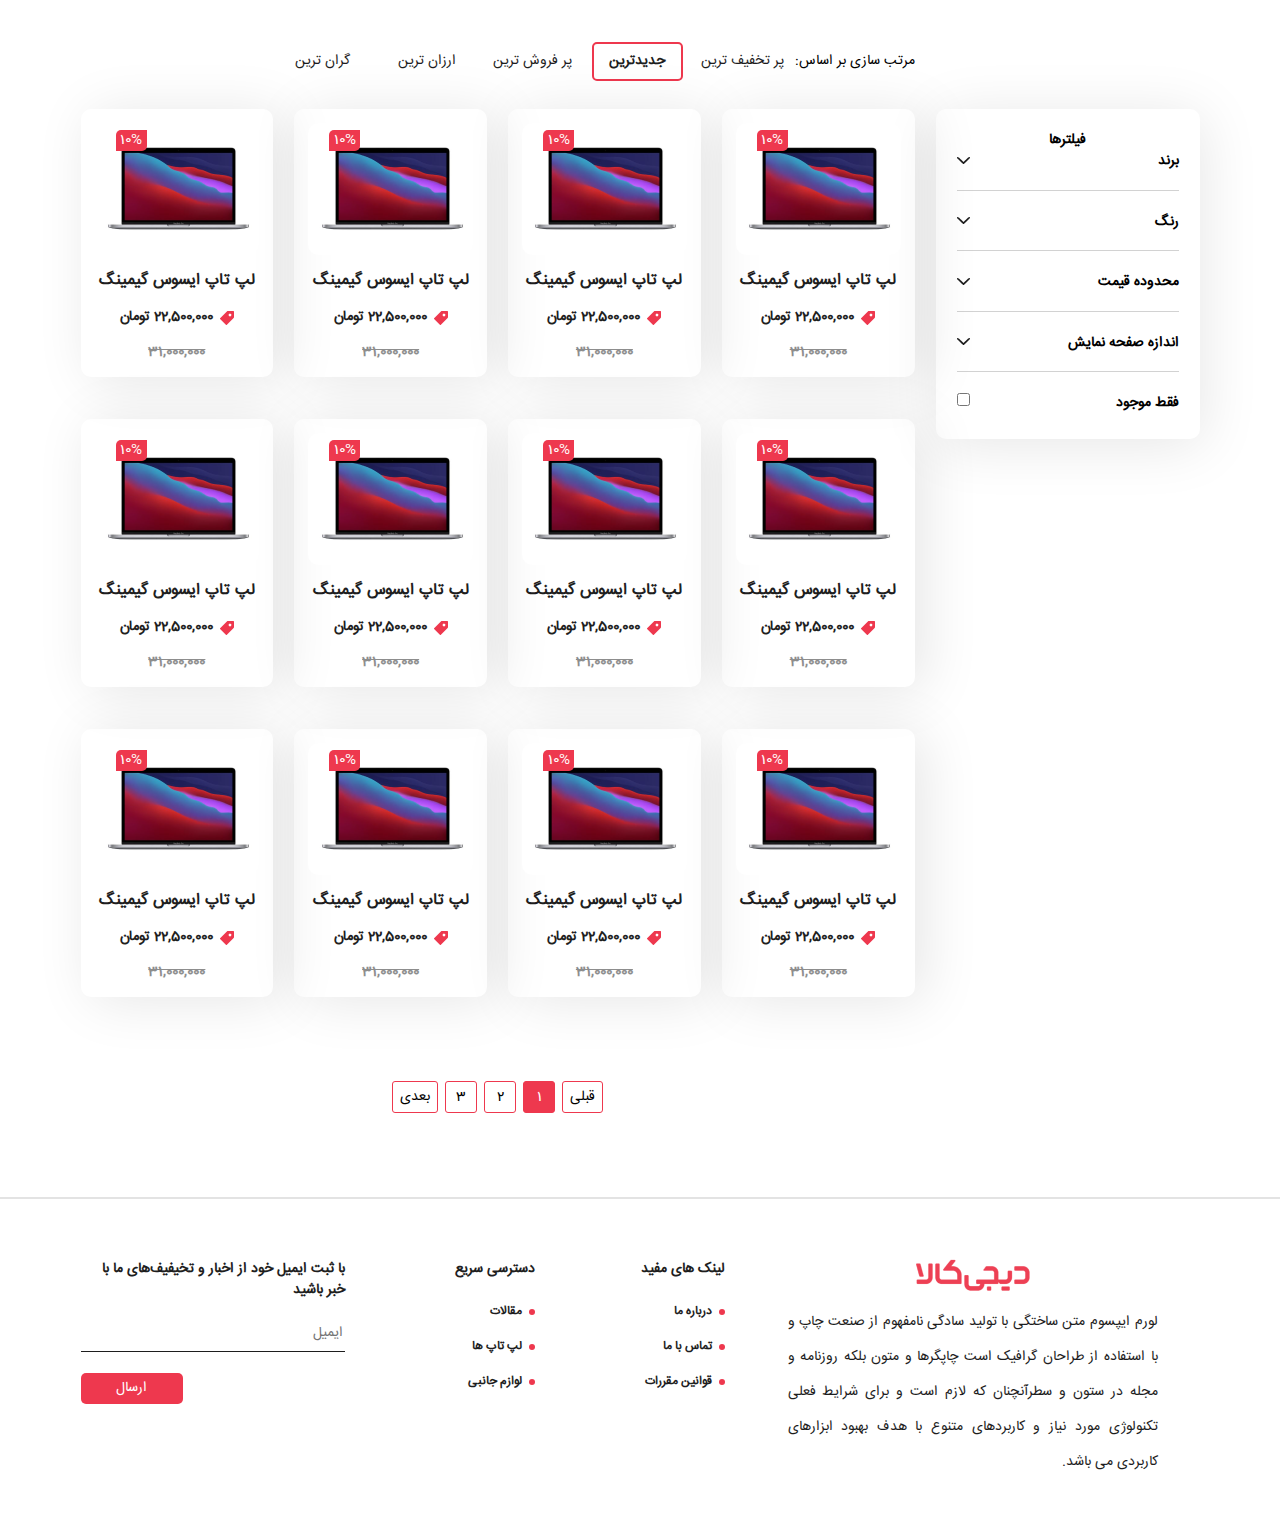
<file: products/index.html>
<!DOCTYPE html>
<html lang="en">
  <head>
    <meta charset="UTF-8" />
    <meta http-equiv="X-UA-Compatible" content="IE=edge" />
    <meta name="viewport" content="width=device-width, initial-scale=1.0" />
    <title>همه محصولات</title>
    <link href="../css/bootstrap.min.css" rel="stylesheet" />
    <link href="../css/style.css" rel="stylesheet" />
  </head>
  <body>
    <!-- <header>
      <div class="container">
        <div class="d-flex">
          <div
            class="d-flex"
            style="
              background-color: #ee384e;
              height: 56px;
              border-radius: 10px;
              width: fit-content;
            "
          >
            <div class="h-100 d-flex align-items-center mx-5">
              <label class="text-white" style="font-size: 16px"
                >صفحه اصلی</label
              >
            </div>
            <div class="h-100 d-flex align-items-center mx-5">
              <label class="text-white" style="font-size: 16px">لپ تاپ</label>
            </div>
            <div class="h-100 d-flex align-items-center mx-5">
              <label class="text-white" style="font-size: 16px">کامپیوتر</label>
            </div>
            <div class="h-100 d-flex align-items-center mx-5">
              <label class="text-white" style="font-size: 16px">مانیتور</label>
            </div>
            <div class="h-100 d-flex align-items-center mx-5">
              <label class="text-white" style="font-size: 16px"
                >موس و کیبورد</label
              >
            </div>
            <div class="h-100 d-flex align-items-center mx-5">
              <label class="text-white" style="font-size: 16px"
                >لوازم جانبی</label
              >
            </div>
          </div>
          <div>
            <div
              class="d-flex align-items-center justify-content-around"
              style="
                border: 3px solid #ee384e;
                border-radius: 10px;
                width: 103px;
                height: 40px;
              "
            >
              <svg
                xmlns="http://www.w3.org/2000/svg"
                width="16"
                height="16"
                fill="#ee384e"
                class="bi bi-geo-alt"
                viewBox="0 0 16 16"
              >
                <path
                  d="M12.166 8.94c-.524 1.062-1.234 2.12-1.96 3.07A31.493 31.493 0 0 1 8 14.58a31.481 31.481 0 0 1-2.206-2.57c-.726-.95-1.436-2.008-1.96-3.07C3.304 7.867 3 6.862 3 6a5 5 0 0 1 10 0c0 .862-.305 1.867-.834 2.94zM8 16s6-5.686 6-10A6 6 0 0 0 2 6c0 4.314 6 10 6 10z"
                />
                <path
                  d="M8 8a2 2 0 1 1 0-4 2 2 0 0 1 0 4zm0 1a3 3 0 1 0 0-6 3 3 0 0 0 0 6z"
                />
              </svg>
              <div
                class="my-2"
                style="height: 80%; width: 1px; background-color: #ee384e"
              ></div>
              <label class="fw-bold">تهران</label>
            </div>
            <div></div>
            <div></div>
          </div>
        </div>
      </div>
    </header> -->
    <main>
      <section class="my-5">
        <div class="container">
          <div class="row">
            <div class="col-lg-3 d-lg-block d-none"></div>
            <div class="col-lg-9 d-lg-block d-none">
              <div
                class="d-flex align-items-center mb-3"
                style="flex-wrap: wrap"
              >
                <div><label class="text-black">مرتب سازی بر اساس:</label></div>
                <div class="d-flex" style="flex-wrap: wrap">
                  <div
                    class="d-flex align-items-center justify-content-center text-center mx-2"
                    style="cursor: pointer; min-width: 91px; min-height: 34px"
                  >
                    پر تخفیف ترین
                  </div>
                  <div
                    class="text-center fw-bold p-2 mx-2"
                    style="
                      border: 2px solid #ee384e;
                      border-radius: 5px;
                      cursor: pointer;
                      min-width: 91px;
                      min-height: 34px;
                    "
                  >
                    جدیدترین
                  </div>
                  <div
                    class="d-flex align-items-center justify-content-center text-center mx-2"
                    style="cursor: pointer; min-width: 91px; min-height: 34px"
                  >
                    پر فروش ترین
                  </div>
                  <div
                    class="d-flex align-items-center justify-content-center text-center mx-2"
                    style="cursor: pointer; min-width: 91px; min-height: 34px"
                  >
                    ارزان ترین
                  </div>
                  <div
                    class="d-flex align-items-center justify-content-center text-center mx-2"
                    style="cursor: pointer; min-width: 91px; min-height: 34px"
                  >
                    گران ترین
                  </div>
                </div>
              </div>
            </div>
            <div class="col-lg-3 mt-lg-3 mt-0">
              <div class="d-flex">
                <div class="d-lg-none d-block me-4">
                  <svg
                    data-bs-toggle="offcanvas"
                    data-bs-target="#offcanvasBottom"
                    aria-controls="offcanvasBottom"
                    xmlns="http://www.w3.org/2000/svg"
                    width="20"
                    height="20"
                    fill="currentColor"
                    class="bi bi-funnel"
                    viewBox="0 0 16 16"
                  >
                    <path
                      d="M1.5 1.5A.5.5 0 0 1 2 1h12a.5.5 0 0 1 .5.5v2a.5.5 0 0 1-.128.334L10 8.692V13.5a.5.5 0 0 1-.342.474l-3 1A.5.5 0 0 1 6 14.5V8.692L1.628 3.834A.5.5 0 0 1 1.5 3.5v-2zm1 .5v1.308l4.372 4.858A.5.5 0 0 1 7 8.5v5.306l2-.666V8.5a.5.5 0 0 1 .128-.334L13.5 3.308V2h-11z"
                    />
                  </svg>
                  <label
                    class="fw-bold"
                    data-bs-toggle="offcanvas"
                    data-bs-target="#offcanvasBottom"
                    aria-controls="offcanvasBottom"
                    >فیلتر</label
                  >
                  <div
                    class="offcanvas offcanvas-bottom h-75"
                    tabindex="-1"
                    id="offcanvasBottom"
                    aria-labelledby="offcanvasBottomLabel"
                  >
                    <div class="offcanvas-header">
                      <button
                        type="button"
                        class="btn-close text-reset"
                        data-bs-dismiss="offcanvas"
                        aria-label="Close"
                      ></button>
                    </div>
                    <div class="offcanvas-body small">
                      <div
                        class="w-100 p-4"
                        style="
                          box-shadow: 3px 6px 57px 0px #0000001a;
                          border-radius: 10px;
                        "
                      >
                        <label class="w-100 text-center text-black fw-bold"
                          >فیلترها</label
                        >
                        <div class="mb-4">
                          <div
                            class="pb-1 d-flex justify-content-between"
                            style="
                              border-bottom: 1px solid rgba(30, 30, 30, 0.2);
                            "
                          >
                            <div>
                              <p>
                                <a
                                  class="text-black fw-bold"
                                  style="text-decoration: none"
                                  data-bs-toggle="collapse"
                                  href="#collapseExample1"
                                  role="button"
                                >
                                  برند
                                </a>
                              </p>
                              <div class="collapse" id="collapseExample1">
                                dd
                              </div>
                            </div>
                            <div>
                              <img
                                data-bs-toggle="collapse"
                                href="#collapseExample1"
                                role="button"
                                src="../images/drop.png"
                              />
                            </div>
                          </div>
                        </div>
                        <div class="mb-4">
                          <div
                            class="pb-1 d-flex justify-content-between"
                            style="
                              border-bottom: 1px solid rgba(30, 30, 30, 0.2);
                            "
                          >
                            <div>
                              <p>
                                <a
                                  class="text-black fw-bold"
                                  style="text-decoration: none"
                                  data-bs-toggle="collapse"
                                  href="#collapseExample2"
                                  role="button"
                                >
                                  رنگ
                                </a>
                              </p>
                              <div class="collapse" id="collapseExample2">
                                dd
                              </div>
                            </div>
                            <div>
                              <img
                                data-bs-toggle="collapse"
                                href="#collapseExample2"
                                role="button"
                                src="../images/drop.png"
                              />
                            </div>
                          </div>
                        </div>

                        <div class="mb-4">
                          <div
                            class="pb-1 d-flex justify-content-between"
                            style="
                              border-bottom: 1px solid rgba(30, 30, 30, 0.2);
                            "
                          >
                            <div>
                              <p>
                                <a
                                  class="text-black fw-bold"
                                  style="text-decoration: none"
                                  data-bs-toggle="collapse"
                                  href="#collapseExample3"
                                  role="button"
                                >
                                  محدوده قیمت
                                </a>
                              </p>
                              <div class="collapse" id="collapseExample3">
                                dd
                              </div>
                            </div>
                            <div>
                              <img
                                data-bs-toggle="collapse"
                                href="#collapseExample3"
                                role="button"
                                src="../images/drop.png"
                              />
                            </div>
                          </div>
                        </div>

                        <div class="mb-4">
                          <div
                            class="pb-1 d-flex justify-content-between"
                            style="
                              border-bottom: 1px solid rgba(30, 30, 30, 0.2);
                            "
                          >
                            <div>
                              <p>
                                <a
                                  class="text-black fw-bold"
                                  style="text-decoration: none"
                                  data-bs-toggle="collapse"
                                  href="#collapseExample4"
                                  role="button"
                                >
                                  اندازه صفحه نمایش
                                </a>
                              </p>
                              <div class="collapse" id="collapseExample4">
                                dd
                              </div>
                            </div>
                            <div>
                              <img
                                data-bs-toggle="collapse"
                                href="#collapseExample4"
                                role="button"
                                src="../images/drop.png"
                              />
                            </div>
                          </div>
                        </div>

                        <div>
                          <div class="pb-1 d-flex justify-content-between">
                            <div>
                              <label class="text-black fw-bold">
                                فقط موجود
                              </label>
                              <div class="collapse" id="collapseExample2">
                                dd
                              </div>
                            </div>
                            <div>
                              <input type="checkbox" />
                            </div>
                          </div>
                        </div>
                      </div>
                    </div>
                  </div>
                </div>
                <div class="d-lg-none d-block me-4">
                  <svg
                    data-bs-toggle="offcanvas"
                    data-bs-target="#offcanvasBottom2"
                    aria-controls="offcanvasBottom"
                    xmlns="http://www.w3.org/2000/svg"
                    width="20"
                    height="20"
                    fill="currentColor"
                    class="bi bi-sort-down"
                    viewBox="0 0 16 16"
                  >
                    <path
                      d="M3.5 2.5a.5.5 0 0 0-1 0v8.793l-1.146-1.147a.5.5 0 0 0-.708.708l2 1.999.007.007a.497.497 0 0 0 .7-.006l2-2a.5.5 0 0 0-.707-.708L3.5 11.293V2.5zm3.5 1a.5.5 0 0 1 .5-.5h7a.5.5 0 0 1 0 1h-7a.5.5 0 0 1-.5-.5zM7.5 6a.5.5 0 0 0 0 1h5a.5.5 0 0 0 0-1h-5zm0 3a.5.5 0 0 0 0 1h3a.5.5 0 0 0 0-1h-3zm0 3a.5.5 0 0 0 0 1h1a.5.5 0 0 0 0-1h-1z"
                    />
                  </svg>
                  <label
                    class="fw-bold"
                    data-bs-toggle="offcanvas"
                    data-bs-target="#offcanvasBottom2"
                    aria-controls="offcanvasBottom"
                    >پرتخفیف ترین</label
                  >
                  <div
                    class="offcanvas offcanvas-bottom h-75"
                    tabindex="-1"
                    id="offcanvasBottom2"
                    aria-labelledby="offcanvasBottomLabel"
                  >
                    <div class="offcanvas-header">
                      <button
                        type="button"
                        class="btn-close text-reset"
                        data-bs-dismiss="offcanvas"
                        aria-label="Close"
                      ></button>
                    </div>
                    <div class="offcanvas-body small">
                      <div
                        class="d-flex align-items-center mb-3"
                        style="flex-wrap: wrap"
                      >
                        <div>
                          <label class="text-black">مرتب سازی بر اساس:</label>
                        </div>
                        <div class="d-flex" style="flex-wrap: wrap">
                          <div
                            class="d-flex align-items-center justify-content-center text-center mx-2"
                            style="
                              cursor: pointer;
                              min-width: 91px;
                              min-height: 34px;
                            "
                          >
                            پر تخفیف ترین
                          </div>
                          <div
                            class="text-center fw-bold p-2 mx-2"
                            style="
                              border: 2px solid #ee384e;
                              border-radius: 5px;
                              cursor: pointer;
                              min-width: 91px;
                              min-height: 34px;
                            "
                          >
                            جدیدترین
                          </div>
                          <div
                            class="d-flex align-items-center justify-content-center text-center mx-2"
                            style="
                              cursor: pointer;
                              min-width: 91px;
                              min-height: 34px;
                            "
                          >
                            پر فروش ترین
                          </div>
                          <div
                            class="d-flex align-items-center justify-content-center text-center mx-2"
                            style="
                              cursor: pointer;
                              min-width: 91px;
                              min-height: 34px;
                            "
                          >
                            ارزان ترین
                          </div>
                          <div
                            class="d-flex align-items-center justify-content-center text-center mx-2"
                            style="
                              cursor: pointer;
                              min-width: 91px;
                              min-height: 34px;
                            "
                          >
                            گران ترین
                          </div>
                        </div>
                      </div>
                    </div>
                  </div>
                </div>
              </div>

              <div
                class="w-100 p-4 d-lg-block d-none"
                style="
                  box-shadow: 3px 6px 57px 0px #0000001a;
                  border-radius: 10px;
                "
              >
                <label class="w-100 text-center text-black fw-bold"
                  >فیلترها</label
                >
                <div class="mb-4">
                  <div
                    class="pb-1 d-flex justify-content-between"
                    style="border-bottom: 1px solid rgba(30, 30, 30, 0.2)"
                  >
                    <div>
                      <p>
                        <a
                          class="text-black fw-bold"
                          style="text-decoration: none"
                          data-bs-toggle="collapse"
                          href="#collapseExample1"
                          role="button"
                        >
                          برند
                        </a>
                      </p>
                      <div class="collapse" id="collapseExample1">dd</div>
                    </div>
                    <div>
                      <img
                        data-bs-toggle="collapse"
                        href="#collapseExample1"
                        role="button"
                        src="../images/drop.png"
                      />
                    </div>
                  </div>
                </div>
                <div class="mb-4">
                  <div
                    class="pb-1 d-flex justify-content-between"
                    style="border-bottom: 1px solid rgba(30, 30, 30, 0.2)"
                  >
                    <div>
                      <p>
                        <a
                          class="text-black fw-bold"
                          style="text-decoration: none"
                          data-bs-toggle="collapse"
                          href="#collapseExample2"
                          role="button"
                        >
                          رنگ
                        </a>
                      </p>
                      <div class="collapse" id="collapseExample2">dd</div>
                    </div>
                    <div>
                      <img
                        data-bs-toggle="collapse"
                        href="#collapseExample2"
                        role="button"
                        src="../images/drop.png"
                      />
                    </div>
                  </div>
                </div>

                <div class="mb-4">
                  <div
                    class="pb-1 d-flex justify-content-between"
                    style="border-bottom: 1px solid rgba(30, 30, 30, 0.2)"
                  >
                    <div>
                      <p>
                        <a
                          class="text-black fw-bold"
                          style="text-decoration: none"
                          data-bs-toggle="collapse"
                          href="#collapseExample3"
                          role="button"
                        >
                          محدوده قیمت
                        </a>
                      </p>
                      <div class="collapse" id="collapseExample3">dd</div>
                    </div>
                    <div>
                      <img
                        data-bs-toggle="collapse"
                        href="#collapseExample3"
                        role="button"
                        src="../images/drop.png"
                      />
                    </div>
                  </div>
                </div>

                <div class="mb-4">
                  <div
                    class="pb-1 d-flex justify-content-between"
                    style="border-bottom: 1px solid rgba(30, 30, 30, 0.2)"
                  >
                    <div>
                      <p>
                        <a
                          class="text-black fw-bold"
                          style="text-decoration: none"
                          data-bs-toggle="collapse"
                          href="#collapseExample4"
                          role="button"
                        >
                          اندازه صفحه نمایش
                        </a>
                      </p>
                      <div class="collapse" id="collapseExample4">dd</div>
                    </div>
                    <div>
                      <img
                        data-bs-toggle="collapse"
                        href="#collapseExample4"
                        role="button"
                        src="../images/drop.png"
                      />
                    </div>
                  </div>
                </div>

                <div>
                  <div class="pb-1 d-flex justify-content-between">
                    <div>
                      <label class="text-black fw-bold"> فقط موجود </label>
                      <div class="collapse" id="collapseExample2">dd</div>
                    </div>
                    <div>
                      <input type="checkbox" />
                    </div>
                  </div>
                </div>
              </div>
            </div>
            <div class="col-lg-9 mt-3">
              <div class="row">
                <div class="mb-5 col-xl-3 col-md-4 col-sm-6 col-6">
                  <div
                    class="w-100 p-3"
                    style="
                      min-height: 259px;
                      box-shadow: 10px 4px 56px 0px #0000001a;
                      border-radius: 10px;
                    "
                  >
                    <div class="position-relative">
                      <img
                        class="w-100"
                        src="../images/laptop1.png"
                        style="
                          height: 132px;
                          border-radius: 10px;
                          object-fit: cover;
                        "
                      />
                      <div
                        class="position-absolute top-0 left-0 d-flex justify-content-end w-100 ps-4 pt-2"
                      >
                        <div
                          class="text-white px-1"
                          style="
                            background-color: #ee384e;
                            border-radius: 5px 0px;
                            min-width: 31px;
                            min-height: 20px;
                            text-align: center;
                          "
                        >
                          10%
                        </div>
                      </div>
                    </div>

                    <label
                      style="font-size: 16px"
                      class="mt-3 fw-bold w-100 text-center mt-3"
                      >لپ تاپ ایسوس گیمینگ</label
                    >
                    <div
                      class="my-3 d-flex align-items-center w-100 justify-content-center"
                    >
                      <img
                        style="width: 14px; height: 14px"
                        src="../images/discount.png"
                      />
                      <label class="fw-bold me-2">22,500,000 تومان</label>
                    </div>
                    <label
                      class="w-100 text-center fw-bold"
                      style="opacity: 50%"
                      ><del>31,000,000</del></label
                    >
                  </div>
                </div>
                <div class="mb-5 col-xl-3 col-md-4 col-sm-6 col-6">
                  <div
                    class="w-100 p-3"
                    style="
                      min-height: 259px;
                      box-shadow: 10px 4px 56px 0px #0000001a;
                      border-radius: 10px;
                    "
                  >
                    <div class="position-relative">
                      <img
                        class="w-100"
                        src="../images/laptop1.png"
                        style="
                          height: 132px;
                          border-radius: 10px;
                          object-fit: cover;
                        "
                      />
                      <div
                        class="position-absolute top-0 left-0 d-flex justify-content-end w-100 ps-4 pt-2"
                      >
                        <div
                          class="text-white px-1"
                          style="
                            background-color: #ee384e;
                            border-radius: 5px 0px;
                            min-width: 31px;
                            min-height: 20px;
                            text-align: center;
                          "
                        >
                          10%
                        </div>
                      </div>
                    </div>

                    <label
                      style="font-size: 16px"
                      class="mt-3 fw-bold w-100 text-center mt-3"
                      >لپ تاپ ایسوس گیمینگ</label
                    >
                    <div
                      class="my-3 d-flex align-items-center w-100 justify-content-center"
                    >
                      <img
                        style="width: 14px; height: 14px"
                        src="../images/discount.png"
                      />
                      <label class="fw-bold me-2">22,500,000 تومان</label>
                    </div>
                    <label
                      class="w-100 text-center fw-bold"
                      style="opacity: 50%"
                      ><del>31,000,000</del></label
                    >
                  </div>
                </div>
                <div class="mb-5 col-xl-3 col-md-4 col-sm-6 col-6">
                  <div
                    class="w-100 p-3"
                    style="
                      min-height: 259px;
                      box-shadow: 10px 4px 56px 0px #0000001a;
                      border-radius: 10px;
                    "
                  >
                    <div class="position-relative">
                      <img
                        class="w-100"
                        src="../images/laptop1.png"
                        style="
                          height: 132px;
                          border-radius: 10px;
                          object-fit: cover;
                        "
                      />
                      <div
                        class="position-absolute top-0 left-0 d-flex justify-content-end w-100 ps-4 pt-2"
                      >
                        <div
                          class="text-white px-1"
                          style="
                            background-color: #ee384e;
                            border-radius: 5px 0px;
                            min-width: 31px;
                            min-height: 20px;
                            text-align: center;
                          "
                        >
                          10%
                        </div>
                      </div>
                    </div>

                    <label
                      style="font-size: 16px"
                      class="mt-3 fw-bold w-100 text-center mt-3"
                      >لپ تاپ ایسوس گیمینگ</label
                    >
                    <div
                      class="my-3 d-flex align-items-center w-100 justify-content-center"
                    >
                      <img
                        style="width: 14px; height: 14px"
                        src="../images/discount.png"
                      />
                      <label class="fw-bold me-2">22,500,000 تومان</label>
                    </div>
                    <label
                      class="w-100 text-center fw-bold"
                      style="opacity: 50%"
                      ><del>31,000,000</del></label
                    >
                  </div>
                </div>
                <div class="mb-5 col-xl-3 col-md-4 col-sm-6 col-6">
                  <div
                    class="w-100 p-3"
                    style="
                      min-height: 259px;
                      box-shadow: 10px 4px 56px 0px #0000001a;
                      border-radius: 10px;
                    "
                  >
                    <div class="position-relative">
                      <img
                        class="w-100"
                        src="../images/laptop1.png"
                        style="
                          height: 132px;
                          border-radius: 10px;
                          object-fit: cover;
                        "
                      />
                      <div
                        class="position-absolute top-0 left-0 d-flex justify-content-end w-100 ps-4 pt-2"
                      >
                        <div
                          class="text-white px-1"
                          style="
                            background-color: #ee384e;
                            border-radius: 5px 0px;
                            min-width: 31px;
                            min-height: 20px;
                            text-align: center;
                          "
                        >
                          10%
                        </div>
                      </div>
                    </div>

                    <label
                      style="font-size: 16px"
                      class="mt-3 fw-bold w-100 text-center mt-3"
                      >لپ تاپ ایسوس گیمینگ</label
                    >
                    <div
                      class="my-3 d-flex align-items-center w-100 justify-content-center"
                    >
                      <img
                        style="width: 14px; height: 14px"
                        src="../images/discount.png"
                      />
                      <label class="fw-bold me-2">22,500,000 تومان</label>
                    </div>
                    <label
                      class="w-100 text-center fw-bold"
                      style="opacity: 50%"
                      ><del>31,000,000</del></label
                    >
                  </div>
                </div>
                <div class="mb-5 col-xl-3 col-md-4 col-sm-6 col-6">
                  <div
                    class="w-100 p-3"
                    style="
                      min-height: 259px;
                      box-shadow: 10px 4px 56px 0px #0000001a;
                      border-radius: 10px;
                    "
                  >
                    <div class="position-relative">
                      <img
                        class="w-100"
                        src="../images/laptop1.png"
                        style="
                          height: 132px;
                          border-radius: 10px;
                          object-fit: cover;
                        "
                      />
                      <div
                        class="position-absolute top-0 left-0 d-flex justify-content-end w-100 ps-4 pt-2"
                      >
                        <div
                          class="text-white px-1"
                          style="
                            background-color: #ee384e;
                            border-radius: 5px 0px;
                            min-width: 31px;
                            min-height: 20px;
                            text-align: center;
                          "
                        >
                          10%
                        </div>
                      </div>
                    </div>

                    <label
                      style="font-size: 16px"
                      class="mt-3 fw-bold w-100 text-center mt-3"
                      >لپ تاپ ایسوس گیمینگ</label
                    >
                    <div
                      class="my-3 d-flex align-items-center w-100 justify-content-center"
                    >
                      <img
                        style="width: 14px; height: 14px"
                        src="../images/discount.png"
                      />
                      <label class="fw-bold me-2">22,500,000 تومان</label>
                    </div>
                    <label
                      class="w-100 text-center fw-bold"
                      style="opacity: 50%"
                      ><del>31,000,000</del></label
                    >
                  </div>
                </div>
                <div class="mb-5 col-xl-3 col-md-4 col-sm-6 col-6">
                  <div
                    class="w-100 p-3"
                    style="
                      min-height: 259px;
                      box-shadow: 10px 4px 56px 0px #0000001a;
                      border-radius: 10px;
                    "
                  >
                    <div class="position-relative">
                      <img
                        class="w-100"
                        src="../images/laptop1.png"
                        style="
                          height: 132px;
                          border-radius: 10px;
                          object-fit: cover;
                        "
                      />
                      <div
                        class="position-absolute top-0 left-0 d-flex justify-content-end w-100 ps-4 pt-2"
                      >
                        <div
                          class="text-white px-1"
                          style="
                            background-color: #ee384e;
                            border-radius: 5px 0px;
                            min-width: 31px;
                            min-height: 20px;
                            text-align: center;
                          "
                        >
                          10%
                        </div>
                      </div>
                    </div>

                    <label
                      style="font-size: 16px"
                      class="mt-3 fw-bold w-100 text-center mt-3"
                      >لپ تاپ ایسوس گیمینگ</label
                    >
                    <div
                      class="my-3 d-flex align-items-center w-100 justify-content-center"
                    >
                      <img
                        style="width: 14px; height: 14px"
                        src="../images/discount.png"
                      />
                      <label class="fw-bold me-2">22,500,000 تومان</label>
                    </div>
                    <label
                      class="w-100 text-center fw-bold"
                      style="opacity: 50%"
                      ><del>31,000,000</del></label
                    >
                  </div>
                </div>
                <div class="mb-5 col-xl-3 col-md-4 col-sm-6 col-6">
                  <div
                    class="w-100 p-3"
                    style="
                      min-height: 259px;
                      box-shadow: 10px 4px 56px 0px #0000001a;
                      border-radius: 10px;
                    "
                  >
                    <div class="position-relative">
                      <img
                        class="w-100"
                        src="../images/laptop1.png"
                        style="
                          height: 132px;
                          border-radius: 10px;
                          object-fit: cover;
                        "
                      />
                      <div
                        class="position-absolute top-0 left-0 d-flex justify-content-end w-100 ps-4 pt-2"
                      >
                        <div
                          class="text-white px-1"
                          style="
                            background-color: #ee384e;
                            border-radius: 5px 0px;
                            min-width: 31px;
                            min-height: 20px;
                            text-align: center;
                          "
                        >
                          10%
                        </div>
                      </div>
                    </div>

                    <label
                      style="font-size: 16px"
                      class="mt-3 fw-bold w-100 text-center mt-3"
                      >لپ تاپ ایسوس گیمینگ</label
                    >
                    <div
                      class="my-3 d-flex align-items-center w-100 justify-content-center"
                    >
                      <img
                        style="width: 14px; height: 14px"
                        src="../images/discount.png"
                      />
                      <label class="fw-bold me-2">22,500,000 تومان</label>
                    </div>
                    <label
                      class="w-100 text-center fw-bold"
                      style="opacity: 50%"
                      ><del>31,000,000</del></label
                    >
                  </div>
                </div>
                <div class="mb-5 col-xl-3 col-md-4 col-sm-6 col-6">
                  <div
                    class="w-100 p-3"
                    style="
                      min-height: 259px;
                      box-shadow: 10px 4px 56px 0px #0000001a;
                      border-radius: 10px;
                    "
                  >
                    <div class="position-relative">
                      <img
                        class="w-100"
                        src="../images/laptop1.png"
                        style="
                          height: 132px;
                          border-radius: 10px;
                          object-fit: cover;
                        "
                      />
                      <div
                        class="position-absolute top-0 left-0 d-flex justify-content-end w-100 ps-4 pt-2"
                      >
                        <div
                          class="text-white px-1"
                          style="
                            background-color: #ee384e;
                            border-radius: 5px 0px;
                            min-width: 31px;
                            min-height: 20px;
                            text-align: center;
                          "
                        >
                          10%
                        </div>
                      </div>
                    </div>

                    <label
                      style="font-size: 16px"
                      class="mt-3 fw-bold w-100 text-center mt-3"
                      >لپ تاپ ایسوس گیمینگ</label
                    >
                    <div
                      class="my-3 d-flex align-items-center w-100 justify-content-center"
                    >
                      <img
                        style="width: 14px; height: 14px"
                        src="../images/discount.png"
                      />
                      <label class="fw-bold me-2">22,500,000 تومان</label>
                    </div>
                    <label
                      class="w-100 text-center fw-bold"
                      style="opacity: 50%"
                      ><del>31,000,000</del></label
                    >
                  </div>
                </div>
                <div class="mb-5 col-xl-3 col-md-4 col-sm-6 col-6">
                  <div
                    class="w-100 p-3"
                    style="
                      min-height: 259px;
                      box-shadow: 10px 4px 56px 0px #0000001a;
                      border-radius: 10px;
                    "
                  >
                    <div class="position-relative">
                      <img
                        class="w-100"
                        src="../images/laptop1.png"
                        style="
                          height: 132px;
                          border-radius: 10px;
                          object-fit: cover;
                        "
                      />
                      <div
                        class="position-absolute top-0 left-0 d-flex justify-content-end w-100 ps-4 pt-2"
                      >
                        <div
                          class="text-white px-1"
                          style="
                            background-color: #ee384e;
                            border-radius: 5px 0px;
                            min-width: 31px;
                            min-height: 20px;
                            text-align: center;
                          "
                        >
                          10%
                        </div>
                      </div>
                    </div>

                    <label
                      style="font-size: 16px"
                      class="mt-3 fw-bold w-100 text-center mt-3"
                      >لپ تاپ ایسوس گیمینگ</label
                    >
                    <div
                      class="my-3 d-flex align-items-center w-100 justify-content-center"
                    >
                      <img
                        style="width: 14px; height: 14px"
                        src="../images/discount.png"
                      />
                      <label class="fw-bold me-2">22,500,000 تومان</label>
                    </div>
                    <label
                      class="w-100 text-center fw-bold"
                      style="opacity: 50%"
                      ><del>31,000,000</del></label
                    >
                  </div>
                </div>
                <div class="mb-5 col-xl-3 col-md-4 col-sm-6 col-6">
                  <div
                    class="w-100 p-3"
                    style="
                      min-height: 259px;
                      box-shadow: 10px 4px 56px 0px #0000001a;
                      border-radius: 10px;
                    "
                  >
                    <div class="position-relative">
                      <img
                        class="w-100"
                        src="../images/laptop1.png"
                        style="
                          height: 132px;
                          border-radius: 10px;
                          object-fit: cover;
                        "
                      />
                      <div
                        class="position-absolute top-0 left-0 d-flex justify-content-end w-100 ps-4 pt-2"
                      >
                        <div
                          class="text-white px-1"
                          style="
                            background-color: #ee384e;
                            border-radius: 5px 0px;
                            min-width: 31px;
                            min-height: 20px;
                            text-align: center;
                          "
                        >
                          10%
                        </div>
                      </div>
                    </div>

                    <label
                      style="font-size: 16px"
                      class="mt-3 fw-bold w-100 text-center mt-3"
                      >لپ تاپ ایسوس گیمینگ</label
                    >
                    <div
                      class="my-3 d-flex align-items-center w-100 justify-content-center"
                    >
                      <img
                        style="width: 14px; height: 14px"
                        src="../images/discount.png"
                      />
                      <label class="fw-bold me-2">22,500,000 تومان</label>
                    </div>
                    <label
                      class="w-100 text-center fw-bold"
                      style="opacity: 50%"
                      ><del>31,000,000</del></label
                    >
                  </div>
                </div>
                <div class="mb-5 col-xl-3 col-md-4 col-sm-6 col-6">
                  <div
                    class="w-100 p-3"
                    style="
                      min-height: 259px;
                      box-shadow: 10px 4px 56px 0px #0000001a;
                      border-radius: 10px;
                    "
                  >
                    <div class="position-relative">
                      <img
                        class="w-100"
                        src="../images/laptop1.png"
                        style="
                          height: 132px;
                          border-radius: 10px;
                          object-fit: cover;
                        "
                      />
                      <div
                        class="position-absolute top-0 left-0 d-flex justify-content-end w-100 ps-4 pt-2"
                      >
                        <div
                          class="text-white px-1"
                          style="
                            background-color: #ee384e;
                            border-radius: 5px 0px;
                            min-width: 31px;
                            min-height: 20px;
                            text-align: center;
                          "
                        >
                          10%
                        </div>
                      </div>
                    </div>

                    <label
                      style="font-size: 16px"
                      class="mt-3 fw-bold w-100 text-center mt-3"
                      >لپ تاپ ایسوس گیمینگ</label
                    >
                    <div
                      class="my-3 d-flex align-items-center w-100 justify-content-center"
                    >
                      <img
                        style="width: 14px; height: 14px"
                        src="../images/discount.png"
                      />
                      <label class="fw-bold me-2">22,500,000 تومان</label>
                    </div>
                    <label
                      class="w-100 text-center fw-bold"
                      style="opacity: 50%"
                      ><del>31,000,000</del></label
                    >
                  </div>
                </div>
                <div class="mb-5 col-xl-3 col-md-4 col-sm-6 col-6">
                  <div
                    class="w-100 p-3"
                    style="
                      min-height: 259px;
                      box-shadow: 10px 4px 56px 0px #0000001a;
                      border-radius: 10px;
                    "
                  >
                    <div class="position-relative">
                      <img
                        class="w-100"
                        src="../images/laptop1.png"
                        style="
                          height: 132px;
                          border-radius: 10px;
                          object-fit: cover;
                        "
                      />
                      <div
                        class="position-absolute top-0 left-0 d-flex justify-content-end w-100 ps-4 pt-2"
                      >
                        <div
                          class="text-white px-1"
                          style="
                            background-color: #ee384e;
                            border-radius: 5px 0px;
                            min-width: 31px;
                            min-height: 20px;
                            text-align: center;
                          "
                        >
                          10%
                        </div>
                      </div>
                    </div>

                    <label
                      style="font-size: 16px"
                      class="mt-3 fw-bold w-100 text-center mt-3"
                      >لپ تاپ ایسوس گیمینگ</label
                    >
                    <div
                      class="my-3 d-flex align-items-center w-100 justify-content-center"
                    >
                      <img
                        style="width: 14px; height: 14px"
                        src="../images/discount.png"
                      />
                      <label class="fw-bold me-2">22,500,000 تومان</label>
                    </div>
                    <label
                      class="w-100 text-center fw-bold"
                      style="opacity: 50%"
                      ><del>31,000,000</del></label
                    >
                  </div>
                </div>
              </div>
              <div class="w-100 my-5">
                <div>
                  <div class="d-flex justify-content-center">
                    <div
                      class="p-2 mx-1 text-black d-flex align-items-center justify-content-center"
                      style="
                        cursor: pointer;
                        background-color: #ffffff;
                        border: 1px solid #ee384e;
                        border-radius: 3px;
                        min-width: 32px;
                        height: 32px;
                      "
                    >
                      قبلی
                    </div>
                    <div
                      class="p-2 mx-1 text-white d-flex align-items-center justify-content-center"
                      style="
                        cursor: pointer;
                        background-color: #ee384e;
                        border: 1px solid #ee384e;
                        border-radius: 3px;
                        min-width: 32px;
                        height: 32px;
                      "
                    >
                      1
                    </div>
                    <div
                      class="p-2 mx-1 text-black d-flex align-items-center justify-content-center"
                      style="
                        cursor: pointer;
                        background-color: #ffffff;
                        border: 1px solid #ee384e;
                        border-radius: 3px;
                        min-width: 32px;
                        height: 32px;
                      "
                    >
                      2
                    </div>
                    <div
                      class="p-2 mx-1 text-black d-flex align-items-center justify-content-center"
                      style="
                        cursor: pointer;
                        background-color: #ffffff;
                        border: 1px solid #ee384e;
                        border-radius: 3px;
                        min-width: 32px;
                        height: 32px;
                      "
                    >
                      3
                    </div>
                    <div
                      class="p-2 mx-1 text-black d-flex align-items-center justify-content-center"
                      style="
                        cursor: pointer;
                        background-color: #ffffff;
                        border: 1px solid #ee384e;
                        border-radius: 3px;
                        min-width: 32px;
                        height: 32px;
                      "
                    >
                      بعدی
                    </div>
                  </div>
                </div>
              </div>
            </div>
          </div>
        </div>
      </section>
    </main>
    <footer
      class="mt-5"
      style="border-top: 2px solid #e3e3e3; padding-top: 60px"
    >
      <div class="container">
        <div class="row">
          <div class="mb-5 col-xl-5 col-lg-5 col-12">
            <div class="d-flex flex-column align-items-center">
              <img
                src="../images/logo.png"
                style="width: 114px; height: 32px"
              />
              <p
                class="mt-3 px-5"
                style="text-align: justify; line-height: 2.5"
              >
                لورم ایپسوم متن ساختگی با تولید سادگی نامفهوم از صنعت چاپ و با
                استفاده از طراحان گرافیک است چاپگرها و متون بلکه روزنامه و مجله
                در ستون و سطرآنچنان که لازم است و برای شرایط فعلی تکنولوژی مورد
                نیاز و کاربردهای متنوع با هدف بهبود ابزارهای کاربردی می باشد.
              </p>
            </div>
          </div>
          <div class="mb-5 col-xl-2 col-lg-3 col-6">
            <label class="fw-bold">لینک های مفید</label>
            <div class="mt-4">
              <div class="d-flex align-items-center mt-3">
                <div
                  class="ms-2"
                  style="
                    width: 6px;
                    height: 6px;
                    background-color: #ee384e;
                    border-radius: 100%;
                  "
                ></div>
                <a href="#">
                  <label class="fw-bold" style="font-size: 12px"
                    >درباره ما</label
                  ></a
                >
              </div>
              <div class="d-flex align-items-center mt-3">
                <div
                  class="ms-2"
                  style="
                    width: 6px;
                    height: 6px;
                    background-color: #ee384e;
                    border-radius: 100%;
                  "
                ></div>
                <a href="#">
                  <label class="fw-bold" style="font-size: 12px"
                    >تماس با ما</label
                  ></a
                >
              </div>
              <div class="d-flex align-items-center mt-3">
                <div
                  class="ms-2"
                  style="
                    width: 6px;
                    height: 6px;
                    background-color: #ee384e;
                    border-radius: 100%;
                  "
                ></div>
                <a href="#">
                  <label class="fw-bold" style="font-size: 12px"
                    >قوانین مقررات</label
                  ></a
                >
              </div>
            </div>
          </div>
          <div class="mb-5 col-xl-2 col-lg-3 col-6">
            <label class="fw-bold">دسترسی سریع</label>
            <div class="mt-4">
              <div class="d-flex align-items-center mt-3">
                <div
                  class="ms-2"
                  style="
                    width: 6px;
                    height: 6px;
                    background-color: #ee384e;
                    border-radius: 100%;
                  "
                ></div>
                <a href="#">
                  <label class="fw-bold" style="font-size: 12px"
                    >مقالات</label
                  ></a
                >
              </div>
              <div class="d-flex align-items-center mt-3">
                <div
                  class="ms-2"
                  style="
                    width: 6px;
                    height: 6px;
                    background-color: #ee384e;
                    border-radius: 100%;
                  "
                ></div>
                <a href="#">
                  <label class="fw-bold" style="font-size: 12px"
                    >لپ تاپ ها</label
                  ></a
                >
              </div>
              <div class="d-flex align-items-center mt-3">
                <div
                  class="ms-2"
                  style="
                    width: 6px;
                    height: 6px;
                    background-color: #ee384e;
                    border-radius: 100%;
                  "
                ></div>
                <a href="#">
                  <label class="fw-bold" style="font-size: 12px"
                    >لوازم جانبی</label
                  ></a
                >
              </div>
            </div>
          </div>
          <div class="mb-5 col-xl-3 col-lg-12">
            <div>
              <label class="fw-bold"
                >با ثبت ایمیل خود از اخبار و تخیفیف‌های ما با خبر باشید</label
              >
              <input
                class="w-100 mt-4 pb-2"
                placeholder="ایمیل"
                style="border: none; border-bottom: 1px solid #1e1e1e"
              />
              <div class="w-100 mt-4 d-flex justify-content-end">
                <button
                  style="
                    background-color: #ee384e;
                    width: 102px;
                    height: 31px;
                    border: none;
                    border-radius: 5px;
                    color: #ffff;
                  "
                >
                  ارسال
                </button>
              </div>
            </div>
          </div>
        </div>
      </div>
    </footer>
    <script src="../script/bootstrap.bundle.min.js"></script>
  </body>
</html>
</file>
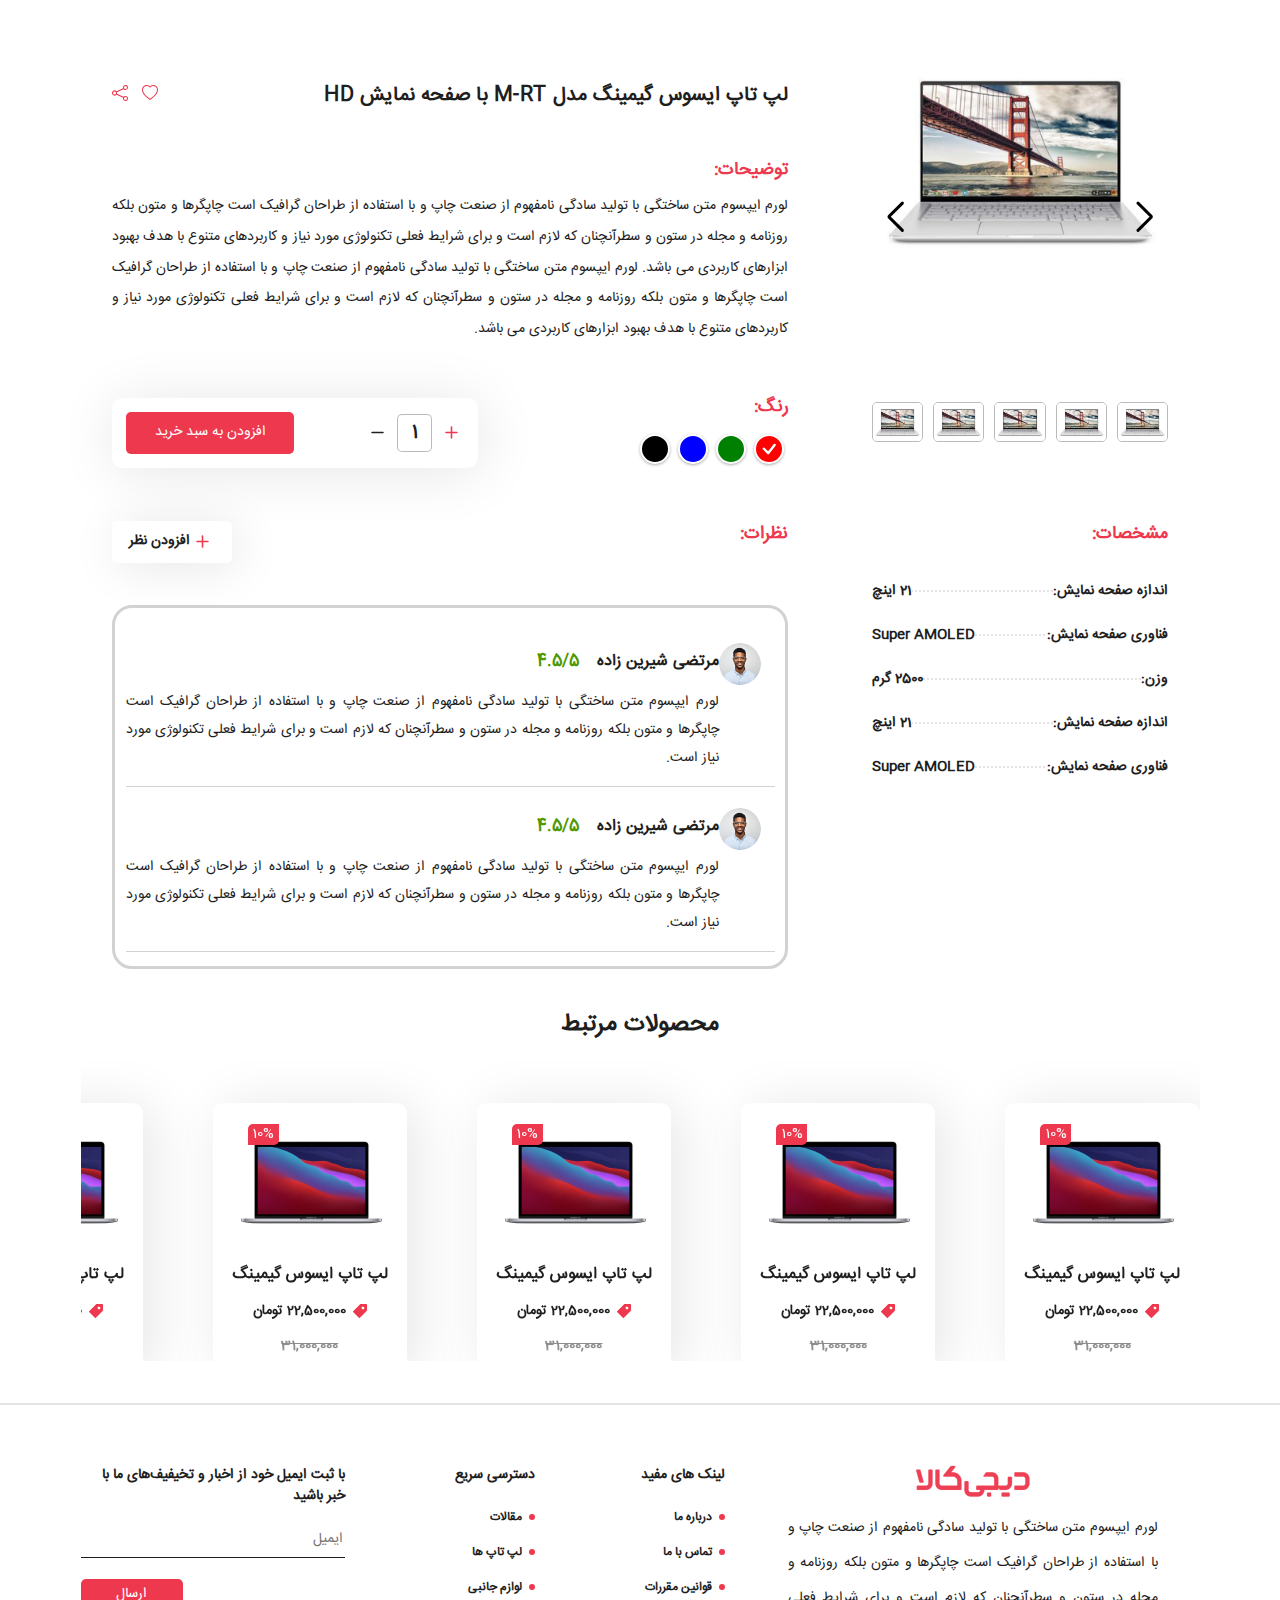
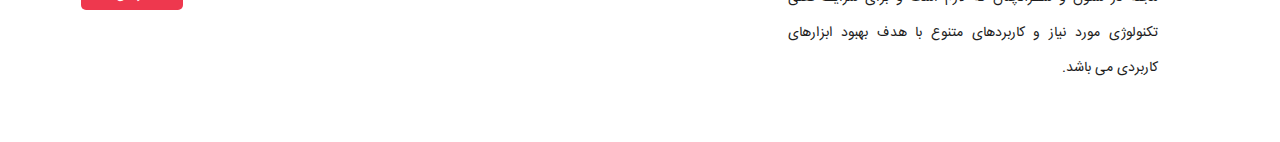
<file: singleProduct/index.html>
<!DOCTYPE html>
<html lang="en">
  <head>
    <meta charset="UTF-8" />
    <meta http-equiv="X-UA-Compatible" content="IE=edge" />
    <meta name="viewport" content="width=device-width, initial-scale=1.0" />
    <title>تک محصول</title>
    <link href="../css/bootstrap.min.css" rel="stylesheet" />
    <link href="../css/style.css" rel="stylesheet" />
    <link href="../css/swiper-bundle.min.css" rel="stylesheet" />
  </head>
  <style>
    .swiper {
      width: 100%;
      height: 300px;
      margin-left: auto;
      margin-right: auto;
    }

    .swiper-slide {
      background-size: cover;
      background-position: center;
    }

    .mySwiper2 {
      height: 80%;
      width: 100%;
    }

    .mySwiper {
      height: 20%;
      box-sizing: border-box;
      padding: 10px 0;
    }

    .mySwiper .swiper-slide {
      width: 25%;
      height: 100%;
    }

    .mySwiper .swiper-slide-thumb-active {
      opacity: 1;
    }
    .swiper img {
      width: 100%;
    }

    .swiper-button-next::after {
      font-size: 30px;
      font-weight: bold;
    }
    .swiper-button-prev::after {
      font-size: 30px;
      font-weight: bold;
    }
  </style>
  <body>
    <main>
      <section class="my-5">
        <div class="container">
          <div class="row">
            <div class="col-xl-4 col-lg-6 px-5">
              <div
                style="
                  --swiper-navigation-color: #fff;
                  --swiper-pagination-color: #fff;
                "
                class="swiper mySwiper2"
              >
                <div class="swiper-wrapper">
                  <div class="swiper-slide">
                    <img
                      class="w-100"
                      style="border-radius: 5px"
                      src="../images/laptop2.png"
                    />
                  </div>
                  <div class="swiper-slide">
                    <img
                      class="w-100"
                      style="border-radius: 5px"
                      src="../images/laptop2.png"
                    />
                  </div>
                  <div class="swiper-slide">
                    <img
                      class="w-100"
                      style="border-radius: 5px"
                      src="../images/laptop2.png"
                    />
                  </div>
                  <div class="swiper-slide">
                    <img
                      class="w-100"
                      style="border-radius: 5px"
                      src="../images/laptop2.png"
                    />
                  </div>
                  <div class="swiper-slide">
                    <img
                      class="w-100"
                      style="border-radius: 5px"
                      src="../images/laptop2.png"
                    />
                  </div>
                  <div class="swiper-slide">
                    <img
                      class="w-100"
                      style="border-radius: 5px"
                      src="../images/laptop2.png"
                    />
                  </div>
                  <div class="swiper-slide">
                    <img
                      class="w-100"
                      style="border-radius: 5px"
                      src="../images/laptop2.png"
                    />
                  </div>
                  <div class="swiper-slide">
                    <img
                      class="w-100"
                      style="border-radius: 5px"
                      src="../images/laptop2.png"
                    />
                  </div>
                  <div class="swiper-slide">
                    <img src="../images/laptop2.png" />
                  </div>
                  <div class="swiper-slide">
                    <img src="../images/laptop2.png" />
                  </div>
                </div>
                <div class="swiper-button-next text-black"></div>
                <div class="swiper-button-prev text-black"></div>
              </div>
              <div thumbsSlider="" class="swiper mySwiper">
                <div class="swiper-wrapper">
                  <div class="swiper-slide">
                    <img
                      style="
                        border: 1px solid rgba(30, 30, 30, 0.3);
                        border-radius: 5px;
                      "
                      class="w-100"
                      src="../images/laptop2.png"
                    />
                  </div>
                  <div class="swiper-slide">
                    <img
                      style="
                        border: 1px solid rgba(30, 30, 30, 0.3);
                        border-radius: 5px;
                      "
                      class="w-100"
                      src="../images/laptop2.png"
                    />
                  </div>
                  <div class="swiper-slide">
                    <img
                      style="
                        border: 1px solid rgba(30, 30, 30, 0.3);
                        border-radius: 5px;
                      "
                      class="w-100"
                      src="../images/laptop2.png"
                    />
                  </div>
                  <div class="swiper-slide">
                    <img
                      style="
                        border: 1px solid rgba(30, 30, 30, 0.3);
                        border-radius: 5px;
                      "
                      class="w-100"
                      src="../images/laptop2.png"
                    />
                  </div>
                  <div class="swiper-slide">
                    <img
                      style="
                        border: 1px solid rgba(30, 30, 30, 0.3);
                        border-radius: 5px;
                      "
                      class="w-100"
                      src="../images/laptop2.png"
                    />
                  </div>
                  <div class="swiper-slide">
                    <img
                      style="
                        border: 1px solid rgba(30, 30, 30, 0.3);
                        border-radius: 5px;
                      "
                      class="w-100"
                      src="../images/laptop2.png"
                    />
                  </div>
                  <div class="swiper-slide">
                    <img
                      style="
                        border: 1px solid rgba(30, 30, 30, 0.3);
                        border-radius: 5px;
                      "
                      class="w-100"
                      src="../images/laptop2.png"
                    />
                  </div>
                  <div class="swiper-slide">
                    <img
                      style="
                        border: 1px solid rgba(30, 30, 30, 0.3);
                        border-radius: 5px;
                      "
                      class="w-100"
                      src="../images/laptop2.png"
                    />
                  </div>
                  <div class="swiper-slide">
                    <img
                      style="
                        border: 1px solid rgba(30, 30, 30, 0.3);
                        border-radius: 5px;
                      "
                      class="w-100"
                      src="../images/laptop2.png"
                    />
                  </div>
                  <div class="swiper-slide">
                    <img src="../images/laptop2.png"" />
                  </div>
                </div>
              </div>
            </div>
            <div class="col-xl-8 col-lg-6 px-5">
              <div class="w-100 d-flex flex-wrap justify-content-between mt-5">
                <h1 class="fw-bold" style="font-size: 20px">
                  لپ تاپ ایسوس گیمینگ مدل M-RT با صفحه نمایش HD
                </h1>
                <div class="d-flex">
                  <div>
                    <svg
                      xmlns="http://www.w3.org/2000/svg"
                      width="16"
                      height="16"
                      fill="#EE384E"
                      class="bi bi-heart"
                      viewBox="0 0 16 16"
                    >
                      <path
                        d="m8 2.748-.717-.737C5.6.281 2.514.878 1.4 3.053c-.523 1.023-.641 2.5.314 4.385.92 1.815 2.834 3.989 6.286 6.357 3.452-2.368 5.365-4.542 6.286-6.357.955-1.886.838-3.362.314-4.385C13.486.878 10.4.28 8.717 2.01L8 2.748zM8 15C-7.333 4.868 3.279-3.04 7.824 1.143c.06.055.119.112.176.171a3.12 3.12 0 0 1 .176-.17C12.72-3.042 23.333 4.867 8 15z"
                      />
                    </svg>
                  </div>

                  <div class="me-3">
                    <svg
                      xmlns="http://www.w3.org/2000/svg"
                      width="16"
                      height="16"
                      fill="#EE384E"
                      class="bi bi-share"
                      viewBox="0 0 16 16"
                    >
                      <path
                        d="M13.5 1a1.5 1.5 0 1 0 0 3 1.5 1.5 0 0 0 0-3zM11 2.5a2.5 2.5 0 1 1 .603 1.628l-6.718 3.12a2.499 2.499 0 0 1 0 1.504l6.718 3.12a2.5 2.5 0 1 1-.488.876l-6.718-3.12a2.5 2.5 0 1 1 0-3.256l6.718-3.12A2.5 2.5 0 0 1 11 2.5zm-8.5 4a1.5 1.5 0 1 0 0 3 1.5 1.5 0 0 0 0-3zm11 5.5a1.5 1.5 0 1 0 0 3 1.5 1.5 0 0 0 0-3z"
                      />
                    </svg>
                  </div>
                </div>
              </div>
              <div class="mt-5">
                <label class="fw-bold" style="font-size: 18px; color: #ee384e"
                  >توضیحات:</label
                >
                <p class="mt-2" style="text-align: justify; line-height: 2.2">
                  لورم ایپسوم متن ساختگی با تولید سادگی نامفهوم از صنعت چاپ و با
                  استفاده از طراحان گرافیک است چاپگرها و متون بلکه روزنامه و
                  مجله در ستون و سطرآنچنان که لازم است و برای شرایط فعلی
                  تکنولوژی مورد نیاز و کاربردهای متنوع با هدف بهبود ابزارهای
                  کاربردی می باشد. لورم ایپسوم متن ساختگی با تولید سادگی نامفهوم
                  از صنعت چاپ و با استفاده از طراحان گرافیک است چاپگرها و متون
                  بلکه روزنامه و مجله در ستون و سطرآنچنان که لازم است و برای
                  شرایط فعلی تکنولوژی مورد نیاز و کاربردهای متنوع با هدف بهبود
                  ابزارهای کاربردی می باشد.
                </p>
              </div>
              <form>
                <div
                  class="mt-5 d-flex justify-content-between flex-wrap align-items-center"
                >
                  <div class="d-flex flex-column justify-content-between my-2">
                    <label
                      class="fw-bold"
                      style="font-size: 18px; color: #ee384e"
                      >رنگ:</label
                    >
                    <div class="d-flex mt-3">
                      <div class="custom-radios">
                        <div>
                          <input
                            type="radio"
                            id="color-1"
                            name="color"
                            value="color-1"
                            checked
                          />
                          <label for="color-1">
                            <span
                              class="d-flex align-items-center justify-content-center"
                              style="background-color: red"
                            >
                              <svg
                                xmlns="http://www.w3.org/2000/svg"
                                width="30"
                                height="30"
                                fill="#FFFF"
                                class="bi bi-check"
                                viewBox="0 0 16 16"
                              >
                                <path
                                  d="M10.97 4.97a.75.75 0 0 1 1.07 1.05l-3.99 4.99a.75.75 0 0 1-1.08.02L4.324 8.384a.75.75 0 1 1 1.06-1.06l2.094 2.093 3.473-4.425a.267.267 0 0 1 .02-.022z"
                                />
                              </svg>
                            </span>
                          </label>
                        </div>

                        <div>
                          <input
                            type="radio"
                            id="color-2"
                            name="color"
                            value="color-2"
                          />
                          <label for="color-2">
                            <span
                              class="d-flex align-items-center justify-content-center"
                              style="background-color: green"
                            >
                              <svg
                                xmlns="http://www.w3.org/2000/svg"
                                width="30"
                                height="30"
                                fill="#FFFF"
                                class="bi bi-check"
                                viewBox="0 0 16 16"
                              >
                                <path
                                  d="M10.97 4.97a.75.75 0 0 1 1.07 1.05l-3.99 4.99a.75.75 0 0 1-1.08.02L4.324 8.384a.75.75 0 1 1 1.06-1.06l2.094 2.093 3.473-4.425a.267.267 0 0 1 .02-.022z"
                                />
                              </svg>
                            </span>
                          </label>
                        </div>

                        <div>
                          <input
                            type="radio"
                            id="color-3"
                            name="color"
                            value="color-3"
                          />
                          <label for="color-3">
                            <span
                              class="d-flex align-items-center justify-content-center"
                              style="background-color: blue"
                            >
                              <svg
                                xmlns="http://www.w3.org/2000/svg"
                                width="30"
                                height="30"
                                fill="#FFFF"
                                class="bi bi-check"
                                viewBox="0 0 16 16"
                              >
                                <path
                                  d="M10.97 4.97a.75.75 0 0 1 1.07 1.05l-3.99 4.99a.75.75 0 0 1-1.08.02L4.324 8.384a.75.75 0 1 1 1.06-1.06l2.094 2.093 3.473-4.425a.267.267 0 0 1 .02-.022z"
                                />
                              </svg>
                            </span>
                          </label>
                        </div>

                        <div>
                          <input
                            type="radio"
                            id="color-4"
                            name="color"
                            value="color-4"
                          />
                          <label for="color-4">
                            <span
                              class="d-flex align-items-center justify-content-center"
                              style="background-color: black"
                            >
                              <svg
                                xmlns="http://www.w3.org/2000/svg"
                                width="30"
                                height="30"
                                fill="#FFFF"
                                class="bi bi-check"
                                viewBox="0 0 16 16"
                              >
                                <path
                                  d="M10.97 4.97a.75.75 0 0 1 1.07 1.05l-3.99 4.99a.75.75 0 0 1-1.08.02L4.324 8.384a.75.75 0 1 1 1.06-1.06l2.094 2.093 3.473-4.425a.267.267 0 0 1 .02-.022z"
                                />
                              </svg>
                            </span>
                          </label>
                        </div>
                      </div>
                      <!-- <input
                        id="html"
                        class="ms-2"
                        name="color"
                        style="width: 21px; height: 21px; accent-color: #ffff"
                        type="radio"
                      />
                      <input
                        id="html1"
                        class="ms-2"
                        name="color"
                        style="width: 21px; height: 21px; accent-color: #000000"
                        type="radio"
                      />
                      <input
                        class="ms-2"
                        name="color"
                        style="width: 21px; height: 21px; accent-color: blue"
                        type="radio"
                      />
                      <input
                        class="ms-2"
                        name="color"
                        style="width: 21px; height: 21px; accent-color: green"
                        type="radio"
                      />
                      <input
                        class="ms-2"
                        name="color"
                        style="width: 21px; height: 21px; accent-color: red"
                        type="radio"
                      /> -->
                    </div>
                  </div>
                  <div
                    class="d-flex align-items-center justify-content-between px-3 my-2"
                    style="
                      width: 366px;
                      height: 70px;
                      box-shadow: 3px 4px 57px rgba(0, 0, 0, 0.1);
                      border-radius: 10px;
                    "
                  >
                    <div
                      class="d-flex justify-content-center align-items-center"
                    >
                      <svg
                        onclick="add()"
                        style="cursor: pointer"
                        xmlns="http://www.w3.org/2000/svg"
                        width="25"
                        height="25"
                        fill="#EE384E"
                        class="bi bi-plus"
                        viewBox="0 0 16 16"
                      >
                        <path
                          d="M8 4a.5.5 0 0 1 .5.5v3h3a.5.5 0 0 1 0 1h-3v3a.5.5 0 0 1-1 0v-3h-3a.5.5 0 0 1 0-1h3v-3A.5.5 0 0 1 8 4z"
                        />
                      </svg>
                      <input
                        id="number"
                        class="fw-bold text-center mx-2"
                        value="1"
                        style="
                          width: 35px;
                          height: 38px;
                          border: 1px solid rgba(30, 30, 30, 0.3);
                          border-radius: 5px;
                          font-size: 18px;
                          font-family: iransans;
                        "
                        type="number"
                        min="1"
                      />
                      <svg
                        onclick="minus()"
                        style="cursor: pointer"
                        xmlns="http://www.w3.org/2000/svg"
                        width="25"
                        height="25"
                        fill="#1e1e1e"
                        class="bi bi-dash"
                        viewBox="0 0 16 16"
                      >
                        <path
                          d="M4 8a.5.5 0 0 1 .5-.5h7a.5.5 0 0 1 0 1h-7A.5.5 0 0 1 4 8z"
                        />
                      </svg>
                    </div>
                    <button
                      class="text-white"
                      type="submit"
                      style="
                        background-color: #ee384e;
                        border-radius: 5px;
                        border: none;
                        width: 168px;
                        height: 42px;
                      "
                    >
                      افزودن به سبد خرید
                    </button>
                  </div>
                </div>
              </form>
            </div>
          </div>
        </div>
      </section>

      <section class="my-5">
        <div class="container">
          <div class="row">
            <div class="col-xl-4 col-12 px-5 mt-xl-0 mb-5 mt-2">
              <label class="fw-bold" style="color: #ee384e; font-size: 18px"
                >مشخصات:</label
              >
              <div class="w-100">
                <div
                  class="d-flex mt-5"
                  style="
                    color: #232323;
                    border-top: 2px dotted #e3e3e3;
                    position: relative;
                  "
                >
                  <label
                    class="position-absolute bg-white fw-bold"
                    style="top: -11px; left: 0"
                    >21 اینچ</label
                  >
                  <label
                    class="position-absolute bg-white fw-bold"
                    style="top: -11px"
                    >اندازه صفحه نمایش:</label
                  >
                </div>
                <div
                  class="d-flex mt-5"
                  style="
                    color: #232323;
                    border-top: 2px dotted #e3e3e3;
                    position: relative;
                  "
                >
                  <label
                    class="position-absolute bg-white fw-bold"
                    style="top: -11px; left: 0"
                    >Super AMOLED</label
                  >
                  <label
                    class="position-absolute bg-white fw-bold"
                    style="top: -11px"
                    >فناوری صفحه نمایش:</label
                  >
                </div>
                <div
                  class="d-flex mt-5"
                  style="
                    color: #232323;
                    border-top: 2px dotted #e3e3e3;
                    position: relative;
                  "
                >
                  <label
                    class="position-absolute bg-white fw-bold"
                    style="top: -11px; left: 0"
                    >2500 گرم</label
                  >
                  <label
                    class="position-absolute bg-white fw-bold"
                    style="top: -11px"
                    >وزن:</label
                  >
                </div>
                <div
                  class="d-flex mt-5"
                  style="
                    color: #232323;
                    border-top: 2px dotted #e3e3e3;
                    position: relative;
                  "
                >
                  <label
                    class="position-absolute bg-white fw-bold"
                    style="top: -11px; left: 0"
                    >21 اینچ</label
                  >
                  <label
                    class="position-absolute bg-white fw-bold"
                    style="top: -11px"
                    >اندازه صفحه نمایش:</label
                  >
                </div>
                <div
                  class="d-flex mt-5"
                  style="
                    color: #232323;
                    border-top: 2px dotted #e3e3e3;
                    position: relative;
                  "
                >
                  <label
                    class="position-absolute bg-white fw-bold"
                    style="top: -11px; left: 0"
                    >Super AMOLED</label
                  >
                  <label
                    class="position-absolute bg-white fw-bold"
                    style="top: -11px"
                    >فناوری صفحه نمایش:</label
                  >
                </div>
              </div>
            </div>
            <div class="col-xl-8 col-12 px-5 mt-xl-0 mt-5">
              <div class="w-100 d-flex justify-content-between">
                <label class="fw-bold" style="color: #ee384e; font-size: 18px"
                  >نظرات:</label
                >
                <div
                  class="d-flex align-items-center justify-content-center"
                  style="
                    box-shadow: 5px 4px 47px rgba(0, 0, 0, 0.1);
                    width: 120px;
                    height: 42px;
                    border-radius: 5px;
                  "
                >
                  <svg
                    data-bs-toggle="modal"
                    data-bs-target="#staticBackdrop"
                    style="cursor: pointer"
                    xmlns="http://www.w3.org/2000/svg"
                    width="25"
                    height="25"
                    fill="#EE384E"
                    class="bi bi-plus"
                    viewBox="0 0 16 16"
                  >
                    <path
                      d="M8 4a.5.5 0 0 1 .5.5v3h3a.5.5 0 0 1 0 1h-3v3a.5.5 0 0 1-1 0v-3h-3a.5.5 0 0 1 0-1h3v-3A.5.5 0 0 1 8 4z"
                    />
                  </svg>
                  <label
                    class="fw-bold"
                    style="cursor: pointer"
                    data-bs-toggle="modal"
                    data-bs-target="#staticBackdrop"
                  >
                    افزودن نظر
                  </label>
                  <!-- Modal -->
                  <div
                    class="modal fade"
                    id="staticBackdrop"
                    data-bs-backdrop="static"
                    data-bs-keyboard="false"
                    tabindex="-1"
                    aria-labelledby="staticBackdropLabel"
                    aria-hidden="true"
                  >
                    <div class="modal-dialog">
                      <div class="modal-content">
                        <div class="modal-header">
                          <h1 class="modal-title fs-5" id="staticBackdropLabel">
                            افزودن نظر
                          </h1>
                          <button
                            type="button"
                            class="btn-close p-0 m-0"
                            data-bs-dismiss="modal"
                            aria-label="Close"
                          ></button>
                        </div>
                        <div class="modal-body">
                          <textarea
                            style="
                              resize: none;
                              height: 150px;
                              outline: none;
                              border: 1px solid #e3e3e3;
                            "
                            class="w-100"
                          ></textarea>
                          <label class="ms-2">امتیاز:</label>
                          <input
                            min="1"
                            max="5"
                            value="5"
                            type="number"
                            style="
                              border: 1px solid #e3e3e3;
                              border-radius: 5px;
                              text-align: center;
                              font-weight: bold;
                            "
                          />
                        </div>
                        <div class="modal-footer justify-content-start">
                          <button type="button" class="btn btn-primary">
                            ارسال
                          </button>
                          <button
                            type="button"
                            class="btn btn-secondary"
                            data-bs-dismiss="modal"
                          >
                            بستن
                          </button>
                        </div>
                      </div>
                    </div>
                  </div>
                </div>
              </div>
              <div
                class="w-100 mt-5"
                style="
                  border: 3px solid rgba(30, 30, 30, 0.2);
                  border-radius: 20px;
                "
              >
                <div class="container py-3">
                  <div
                    class="col-12 mt-4"
                    style="border-bottom: 1px solid rgba(30, 30, 30, 0.2)"
                  >
                    <div class="row flex-wrap">
                      <div class="col-lg-1 col-md-2 d-md-block d-none">
                        <img
                          class="me-3"
                          style="width: 42px; height: 42px; border-radius: 100%"
                          src="../images/profile.png"
                        />
                      </div>
                      <div
                        class="col-lg-11 col-md-10 col-12 mt-2 d-md-block d-flex flex-column align-items-center"
                      >
                        <img
                          class="me-3 d-md-none d-block"
                          style="width: 42px; height: 42px; border-radius: 100%"
                          src="../images/profile.png"
                        />
                        <label
                          class="fw-bold"
                          style="font-size: 16px; color: #1e1e1e"
                          >مرتضی شیرین زاده</label
                        >
                        <label
                          class="fw-bold me-3"
                          style="color: #4e9900; font-size: 16px"
                        >
                          4.5/5
                        </label>
                        <div class="mt-3">
                          <p style="line-height: 2; text-align: justify">
                            لورم ایپسوم متن ساختگی با تولید سادگی نامفهوم از
                            صنعت چاپ و با استفاده از طراحان گرافیک است چاپگرها و
                            متون بلکه روزنامه و مجله در ستون و سطرآنچنان که لازم
                            است و برای شرایط فعلی تکنولوژی مورد نیاز است.
                          </p>
                        </div>
                      </div>
                    </div>
                  </div>
                  <div
                    class="col-12 mt-4"
                    style="border-bottom: 1px solid rgba(30, 30, 30, 0.2)"
                  >
                    <div class="row flex-wrap">
                      <div class="col-lg-1 col-md-2 d-md-block d-none">
                        <img
                          class="me-3"
                          style="width: 42px; height: 42px; border-radius: 100%"
                          src="../images/profile.png"
                        />
                      </div>
                      <div
                        class="col-lg-11 col-md-10 col-12 mt-2 d-md-block d-flex flex-column align-items-center"
                      >
                        <img
                          class="me-3 d-md-none d-block"
                          style="width: 42px; height: 42px; border-radius: 100%"
                          src="../images/profile.png"
                        />
                        <label
                          class="fw-bold"
                          style="font-size: 16px; color: #1e1e1e"
                          >مرتضی شیرین زاده</label
                        >
                        <label
                          class="fw-bold me-3"
                          style="color: #4e9900; font-size: 16px"
                        >
                          4.5/5
                        </label>
                        <div class="mt-3">
                          <p style="line-height: 2; text-align: justify">
                            لورم ایپسوم متن ساختگی با تولید سادگی نامفهوم از
                            صنعت چاپ و با استفاده از طراحان گرافیک است چاپگرها و
                            متون بلکه روزنامه و مجله در ستون و سطرآنچنان که لازم
                            است و برای شرایط فعلی تکنولوژی مورد نیاز است.
                          </p>
                        </div>
                      </div>
                    </div>
                  </div>
                </div>
              </div>
            </div>
          </div>
        </div>
      </section>

      <section class="my-5">
        <div class="container">
          <h2 class="w-100 text-center fw-bold" style="font-size: 24px">
            محصولات مرتبط
          </h2>
          <div class="swiper mySwiper3 mt-4">
            <div class="swiper-wrapper py-5">
              <div class="swiper-slide">
                <div
                  class="w-100 p-3"
                  style="
                    min-height: 259px;
                    box-shadow: 10px 4px 56px 0px #0000001a;
                    border-radius: 10px;
                  "
                >
                  <div class="position-relative">
                    <img
                      class="w-100"
                      src="../images/laptop1.png"
                      style="
                        height: 132px;
                        border-radius: 10px;
                        object-fit: cover;
                      "
                    />
                    <div
                      class="position-absolute top-0 left-0 d-flex justify-content-end w-100 ps-4 pt-2"
                    >
                      <div
                        class="text-white px-1"
                        style="
                          background-color: #ee384e;
                          border-radius: 5px 0px;
                          min-width: 31px;
                          min-height: 20px;
                          text-align: center;
                        "
                      >
                        10%
                      </div>
                    </div>
                  </div>

                  <label
                    style="font-size: 16px"
                    class="mt-3 fw-bold w-100 text-center mt-3"
                    >لپ تاپ ایسوس گیمینگ</label
                  >
                  <div
                    class="my-3 d-flex align-items-center w-100 justify-content-center"
                  >
                    <img
                      style="width: 14px; height: 14px"
                      src="../images/discount.png"
                    />
                    <label class="fw-bold me-2">22,500,000 تومان</label>
                  </div>
                  <label class="w-100 text-center fw-bold" style="opacity: 50%"
                    ><del>31,000,000</del></label
                  >
                </div>
              </div>
              <div class="swiper-slide">
                <div
                  class="w-100 p-3"
                  style="
                    min-height: 259px;
                    box-shadow: 10px 4px 56px 0px #0000001a;
                    border-radius: 10px;
                  "
                >
                  <div class="position-relative">
                    <img
                      class="w-100"
                      src="../images/laptop1.png"
                      style="
                        height: 132px;
                        border-radius: 10px;
                        object-fit: cover;
                      "
                    />
                    <div
                      class="position-absolute top-0 left-0 d-flex justify-content-end w-100 ps-4 pt-2"
                    >
                      <div
                        class="text-white px-1"
                        style="
                          background-color: #ee384e;
                          border-radius: 5px 0px;
                          min-width: 31px;
                          min-height: 20px;
                          text-align: center;
                        "
                      >
                        10%
                      </div>
                    </div>
                  </div>

                  <label
                    style="font-size: 16px"
                    class="mt-3 fw-bold w-100 text-center mt-3"
                    >لپ تاپ ایسوس گیمینگ</label
                  >
                  <div
                    class="my-3 d-flex align-items-center w-100 justify-content-center"
                  >
                    <img
                      style="width: 14px; height: 14px"
                      src="../images/discount.png"
                    />
                    <label class="fw-bold me-2">22,500,000 تومان</label>
                  </div>
                  <label class="w-100 text-center fw-bold" style="opacity: 50%"
                    ><del>31,000,000</del></label
                  >
                </div>
              </div>
              <div class="swiper-slide">
                <div
                  class="w-100 p-3"
                  style="
                    min-height: 259px;
                    box-shadow: 10px 4px 56px 0px #0000001a;
                    border-radius: 10px;
                  "
                >
                  <div class="position-relative">
                    <img
                      class="w-100"
                      src="../images/laptop1.png"
                      style="
                        height: 132px;
                        border-radius: 10px;
                        object-fit: cover;
                      "
                    />
                    <div
                      class="position-absolute top-0 left-0 d-flex justify-content-end w-100 ps-4 pt-2"
                    >
                      <div
                        class="text-white px-1"
                        style="
                          background-color: #ee384e;
                          border-radius: 5px 0px;
                          min-width: 31px;
                          min-height: 20px;
                          text-align: center;
                        "
                      >
                        10%
                      </div>
                    </div>
                  </div>

                  <label
                    style="font-size: 16px"
                    class="mt-3 fw-bold w-100 text-center mt-3"
                    >لپ تاپ ایسوس گیمینگ</label
                  >
                  <div
                    class="my-3 d-flex align-items-center w-100 justify-content-center"
                  >
                    <img
                      style="width: 14px; height: 14px"
                      src="../images/discount.png"
                    />
                    <label class="fw-bold me-2">22,500,000 تومان</label>
                  </div>
                  <label class="w-100 text-center fw-bold" style="opacity: 50%"
                    ><del>31,000,000</del></label
                  >
                </div>
              </div>
              <div class="swiper-slide">
                <div
                  class="w-100 p-3"
                  style="
                    min-height: 259px;
                    box-shadow: 10px 4px 56px 0px #0000001a;
                    border-radius: 10px;
                  "
                >
                  <div class="position-relative">
                    <img
                      class="w-100"
                      src="../images/laptop1.png"
                      style="
                        height: 132px;
                        border-radius: 10px;
                        object-fit: cover;
                      "
                    />
                    <div
                      class="position-absolute top-0 left-0 d-flex justify-content-end w-100 ps-4 pt-2"
                    >
                      <div
                        class="text-white px-1"
                        style="
                          background-color: #ee384e;
                          border-radius: 5px 0px;
                          min-width: 31px;
                          min-height: 20px;
                          text-align: center;
                        "
                      >
                        10%
                      </div>
                    </div>
                  </div>

                  <label
                    style="font-size: 16px"
                    class="mt-3 fw-bold w-100 text-center mt-3"
                    >لپ تاپ ایسوس گیمینگ</label
                  >
                  <div
                    class="my-3 d-flex align-items-center w-100 justify-content-center"
                  >
                    <img
                      style="width: 14px; height: 14px"
                      src="../images/discount.png"
                    />
                    <label class="fw-bold me-2">22,500,000 تومان</label>
                  </div>
                  <label class="w-100 text-center fw-bold" style="opacity: 50%"
                    ><del>31,000,000</del></label
                  >
                </div>
              </div>
              <div class="swiper-slide">
                <div
                  class="w-100 p-3"
                  style="
                    min-height: 259px;
                    box-shadow: 10px 4px 56px 0px #0000001a;
                    border-radius: 10px;
                  "
                >
                  <div class="position-relative">
                    <img
                      class="w-100"
                      src="../images/laptop1.png"
                      style="
                        height: 132px;
                        border-radius: 10px;
                        object-fit: cover;
                      "
                    />
                    <div
                      class="position-absolute top-0 left-0 d-flex justify-content-end w-100 ps-4 pt-2"
                    >
                      <div
                        class="text-white px-1"
                        style="
                          background-color: #ee384e;
                          border-radius: 5px 0px;
                          min-width: 31px;
                          min-height: 20px;
                          text-align: center;
                        "
                      >
                        10%
                      </div>
                    </div>
                  </div>

                  <label
                    style="font-size: 16px"
                    class="mt-3 fw-bold w-100 text-center mt-3"
                    >لپ تاپ ایسوس گیمینگ</label
                  >
                  <div
                    class="my-3 d-flex align-items-center w-100 justify-content-center"
                  >
                    <img
                      style="width: 14px; height: 14px"
                      src="../images/discount.png"
                    />
                    <label class="fw-bold me-2">22,500,000 تومان</label>
                  </div>
                  <label class="w-100 text-center fw-bold" style="opacity: 50%"
                    ><del>31,000,000</del></label
                  >
                </div>
              </div>
              <div class="swiper-slide">
                <div
                  class="w-100 p-3"
                  style="
                    min-height: 259px;
                    box-shadow: 10px 4px 56px 0px #0000001a;
                    border-radius: 10px;
                  "
                >
                  <div class="position-relative">
                    <img
                      class="w-100"
                      src="../images/laptop1.png"
                      style="
                        height: 132px;
                        border-radius: 10px;
                        object-fit: cover;
                      "
                    />
                    <div
                      class="position-absolute top-0 left-0 d-flex justify-content-end w-100 ps-4 pt-2"
                    >
                      <div
                        class="text-white px-1"
                        style="
                          background-color: #ee384e;
                          border-radius: 5px 0px;
                          min-width: 31px;
                          min-height: 20px;
                          text-align: center;
                        "
                      >
                        10%
                      </div>
                    </div>
                  </div>

                  <label
                    style="font-size: 16px"
                    class="mt-3 fw-bold w-100 text-center mt-3"
                    >لپ تاپ ایسوس گیمینگ</label
                  >
                  <div
                    class="my-3 d-flex align-items-center w-100 justify-content-center"
                  >
                    <img
                      style="width: 14px; height: 14px"
                      src="../images/discount.png"
                    />
                    <label class="fw-bold me-2">22,500,000 تومان</label>
                  </div>
                  <label class="w-100 text-center fw-bold" style="opacity: 50%"
                    ><del>31,000,000</del></label
                  >
                </div>
              </div>
              <div class="swiper-slide">
                <div
                  class="w-100 p-3"
                  style="
                    min-height: 259px;
                    box-shadow: 10px 4px 56px 0px #0000001a;
                    border-radius: 10px;
                  "
                >
                  <div class="position-relative">
                    <img
                      class="w-100"
                      src="../images/laptop1.png"
                      style="
                        height: 132px;
                        border-radius: 10px;
                        object-fit: cover;
                      "
                    />
                    <div
                      class="position-absolute top-0 left-0 d-flex justify-content-end w-100 ps-4 pt-2"
                    >
                      <div
                        class="text-white px-1"
                        style="
                          background-color: #ee384e;
                          border-radius: 5px 0px;
                          min-width: 31px;
                          min-height: 20px;
                          text-align: center;
                        "
                      >
                        10%
                      </div>
                    </div>
                  </div>

                  <label
                    style="font-size: 16px"
                    class="mt-3 fw-bold w-100 text-center mt-3"
                    >لپ تاپ ایسوس گیمینگ</label
                  >
                  <div
                    class="my-3 d-flex align-items-center w-100 justify-content-center"
                  >
                    <img
                      style="width: 14px; height: 14px"
                      src="../images/discount.png"
                    />
                    <label class="fw-bold me-2">22,500,000 تومان</label>
                  </div>
                  <label class="w-100 text-center fw-bold" style="opacity: 50%"
                    ><del>31,000,000</del></label
                  >
                </div>
              </div>
            </div>
          </div>
        </div>
      </section>
    </main>
    <footer
      class="mt-5"
      style="border-top: 2px solid #e3e3e3; padding-top: 60px"
    >
      <div class="container">
        <div class="row">
          <div class="mb-5 col-xl-5 col-lg-5 col-12">
            <div class="d-flex flex-column align-items-center">
              <img
                src="../images/logo.png"
                style="width: 114px; height: 32px"
              />
              <p
                class="mt-3 px-5"
                style="text-align: justify; line-height: 2.5"
              >
                لورم ایپسوم متن ساختگی با تولید سادگی نامفهوم از صنعت چاپ و با
                استفاده از طراحان گرافیک است چاپگرها و متون بلکه روزنامه و مجله
                در ستون و سطرآنچنان که لازم است و برای شرایط فعلی تکنولوژی مورد
                نیاز و کاربردهای متنوع با هدف بهبود ابزارهای کاربردی می باشد.
              </p>
            </div>
          </div>
          <div class="mb-5 col-xl-2 col-lg-3 col-6">
            <label class="fw-bold">لینک های مفید</label>
            <div class="mt-4">
              <div class="d-flex align-items-center mt-3">
                <div
                  class="ms-2"
                  style="
                    width: 6px;
                    height: 6px;
                    background-color: #ee384e;
                    border-radius: 100%;
                  "
                ></div>
                <a href="#">
                  <label class="fw-bold" style="font-size: 12px"
                    >درباره ما</label
                  ></a
                >
              </div>
              <div class="d-flex align-items-center mt-3">
                <div
                  class="ms-2"
                  style="
                    width: 6px;
                    height: 6px;
                    background-color: #ee384e;
                    border-radius: 100%;
                  "
                ></div>
                <a href="#">
                  <label class="fw-bold" style="font-size: 12px"
                    >تماس با ما</label
                  ></a
                >
              </div>
              <div class="d-flex align-items-center mt-3">
                <div
                  class="ms-2"
                  style="
                    width: 6px;
                    height: 6px;
                    background-color: #ee384e;
                    border-radius: 100%;
                  "
                ></div>
                <a href="#">
                  <label class="fw-bold" style="font-size: 12px"
                    >قوانین مقررات</label
                  ></a
                >
              </div>
            </div>
          </div>
          <div class="mb-5 col-xl-2 col-lg-3 col-6">
            <label class="fw-bold">دسترسی سریع</label>
            <div class="mt-4">
              <div class="d-flex align-items-center mt-3">
                <div
                  class="ms-2"
                  style="
                    width: 6px;
                    height: 6px;
                    background-color: #ee384e;
                    border-radius: 100%;
                  "
                ></div>
                <a href="#">
                  <label class="fw-bold" style="font-size: 12px"
                    >مقالات</label
                  ></a
                >
              </div>
              <div class="d-flex align-items-center mt-3">
                <div
                  class="ms-2"
                  style="
                    width: 6px;
                    height: 6px;
                    background-color: #ee384e;
                    border-radius: 100%;
                  "
                ></div>
                <a href="#">
                  <label class="fw-bold" style="font-size: 12px"
                    >لپ تاپ ها</label
                  ></a
                >
              </div>
              <div class="d-flex align-items-center mt-3">
                <div
                  class="ms-2"
                  style="
                    width: 6px;
                    height: 6px;
                    background-color: #ee384e;
                    border-radius: 100%;
                  "
                ></div>
                <a href="#">
                  <label class="fw-bold" style="font-size: 12px"
                    >لوازم جانبی</label
                  ></a
                >
              </div>
            </div>
          </div>
          <div class="mb-5 col-xl-3 col-lg-12">
            <div>
              <label class="fw-bold"
                >با ثبت ایمیل خود از اخبار و تخیفیف‌های ما با خبر باشید</label
              >
              <input
                class="w-100 mt-4 pb-2"
                placeholder="ایمیل"
                style="border: none; border-bottom: 1px solid #1e1e1e"
              />
              <div class="w-100 mt-4 d-flex justify-content-end">
                <button
                  style="
                    background-color: #ee384e;
                    width: 102px;
                    height: 31px;
                    border: none;
                    border-radius: 5px;
                    color: #ffff;
                  "
                >
                  ارسال
                </button>
              </div>
            </div>
          </div>
        </div>
      </div>
    </footer>
    <script src="../script/swiper-bundle.min.js"></script>
    <script src="../script/bootstrap.bundle.min.js"></script>
    <!-- Swiper JS -->
    <!-- <script src="https://cdn.jsdelivr.net/npm/swiper@9/swiper-bundle.min.js"></script> -->

    <!-- Initialize Swiper -->
    <script>
      let number = document.getElementById("number").value;
      const add = () => {
        number++;
        document.getElementById("number").value = number;
      };
      const minus = () => {
        if (number > 1) {
          number--;
          document.getElementById("number").value = number;
        }
      };

      var swiper = new Swiper(".mySwiper", {
        loop: true,
        spaceBetween: 10,
        slidesPerView: 5,
        freeMode: true,
        watchSlidesProgress: true,
      });
      var swiper2 = new Swiper(".mySwiper2", {
        loop: true,
        spaceBetween: 10,
        navigation: {
          nextEl: ".swiper-button-next",
          prevEl: ".swiper-button-prev",
        },
        thumbs: {
          swiper: swiper,
        },
      });
    </script>
    <script>
      var swiper = new Swiper(".mySwiper3", {
        breakpoints: {
          0: {
            slidesPerView: 1.8,
            spaceBetween: 20,
          },
          450: {
            slidesPerView: 2.1,
            spaceBetween: 20,
          },
          580: {
            slidesPerView: 2.5,
            spaceBetween: 20,
          },
          768: {
            slidesPerView: 3.3,
            spaceBetween: 20,
          },
          1200: {
            slidesPerView: 4.5,
            spaceBetween: 70,
          },
        },
        autoplay: {
          delay: 2000,
          disableOnInteraction: false,
        },
      });
    </script>
  </body>
</html>
</file>
<file: css/style.css>
@font-face {
    font-family: iransans;
    src: url(fonts/IRANSansWeb\(FaNum\).woff2);
}

* {
   direction: rtl;
    font-size: 14px;
    font-family: "iransans";
    color: #1E1E1E;
}


input {
    outline: none;
}

/* 
.nav-link {
    color: #1e1e1e !important;
    border-radius: 0px !important;
    font-size: 16px !important;
    font-weight: 500 !important;
    margin-left: 50px;
    cursor: pointer;
    transition: 0.3s;
    background-color: #000508;
    color: #FFFFFF !important;
    border: 3px solid #000508 !important;
    min-width: 126px;
    min-height: 45px;
    display: flex;
    align-items: center;
    justify-content: center;
}

.nav-link.active {
    opacity: 100%;
    background-color: #ffffff !important;
    color: black !important;
    border-bottom: 3.5px solid #ffc700;
    font-weight: 700 !important;
} */

#plotId{left: 0px;}

/* input[type="radio"]::before {
    content: "";
    width: 0.90em;
    height: 0.90em;
    transform: scale(0);
    transition: 120ms transform ease-in-out;
    box-shadow: inset 1em 1em var(--form-control-color);
    background-color: #DEC4B8;
}

input[type="radio"]:checked::before {
    transform: scale(1);
}

input[type="radio"] {
    appearance: none;
    background-color: transparent;
    margin: 0;
    font: inherit;
    color: currentColor;
    width: 1.15em;
    height: 1.15em;
    border: 1px solid #FFFF;
    transform: translateY(-0.075em);
    display: grid;
    place-content: center;
} */


/* Chrome, Safari, Edge, Opera */
input::-webkit-outer-spin-button,
input::-webkit-inner-spin-button {
    -webkit-appearance: none;
    margin: 0;
}

/* Firefox */
input[type=number] {
    -moz-appearance: textfield;
}

.custom-radios div {
    display: inline-block;
}

.custom-radios input[type=radio] {
    display: none;
}

.custom-radios input[type=radio]+label {
    color: #333;
    font-family: Arial, sans-serif;
    font-size: 14px;
}

.custom-radios input[type=radio]+label span {
    display: inline-block;
    width: 30px;
    height: 30px;
    margin: -1px 4px 0 0;
    vertical-align: middle;
    cursor: pointer;
    border-radius: 50%;
    border: 2px solid #FFFFFF;
    box-shadow: 0 1px 3px 0 rgba(0, 0, 0, 0.33);
    background-repeat: no-repeat;
    background-position: center;
    text-align: center;
    line-height: 44px;
}

.custom-radios input[type=radio]+label span svg {
    opacity: 0;
    transition: all 0.3s ease;
}

.custom-radios input[type=radio]#color-1+label span {
    background-color: #2ecc71;
}

.custom-radios input[type=radio]#color-2+label span {
    background-color: #3498db;
}

.custom-radios input[type=radio]#color-3+label span {
    background-color: #f1c40f;
}

.custom-radios input[type=radio]#color-4+label span {
    background-color: #e74c3c;
}

.custom-radios input[type=radio]:checked+label span svg {
    opacity: 1;
}
</file>
